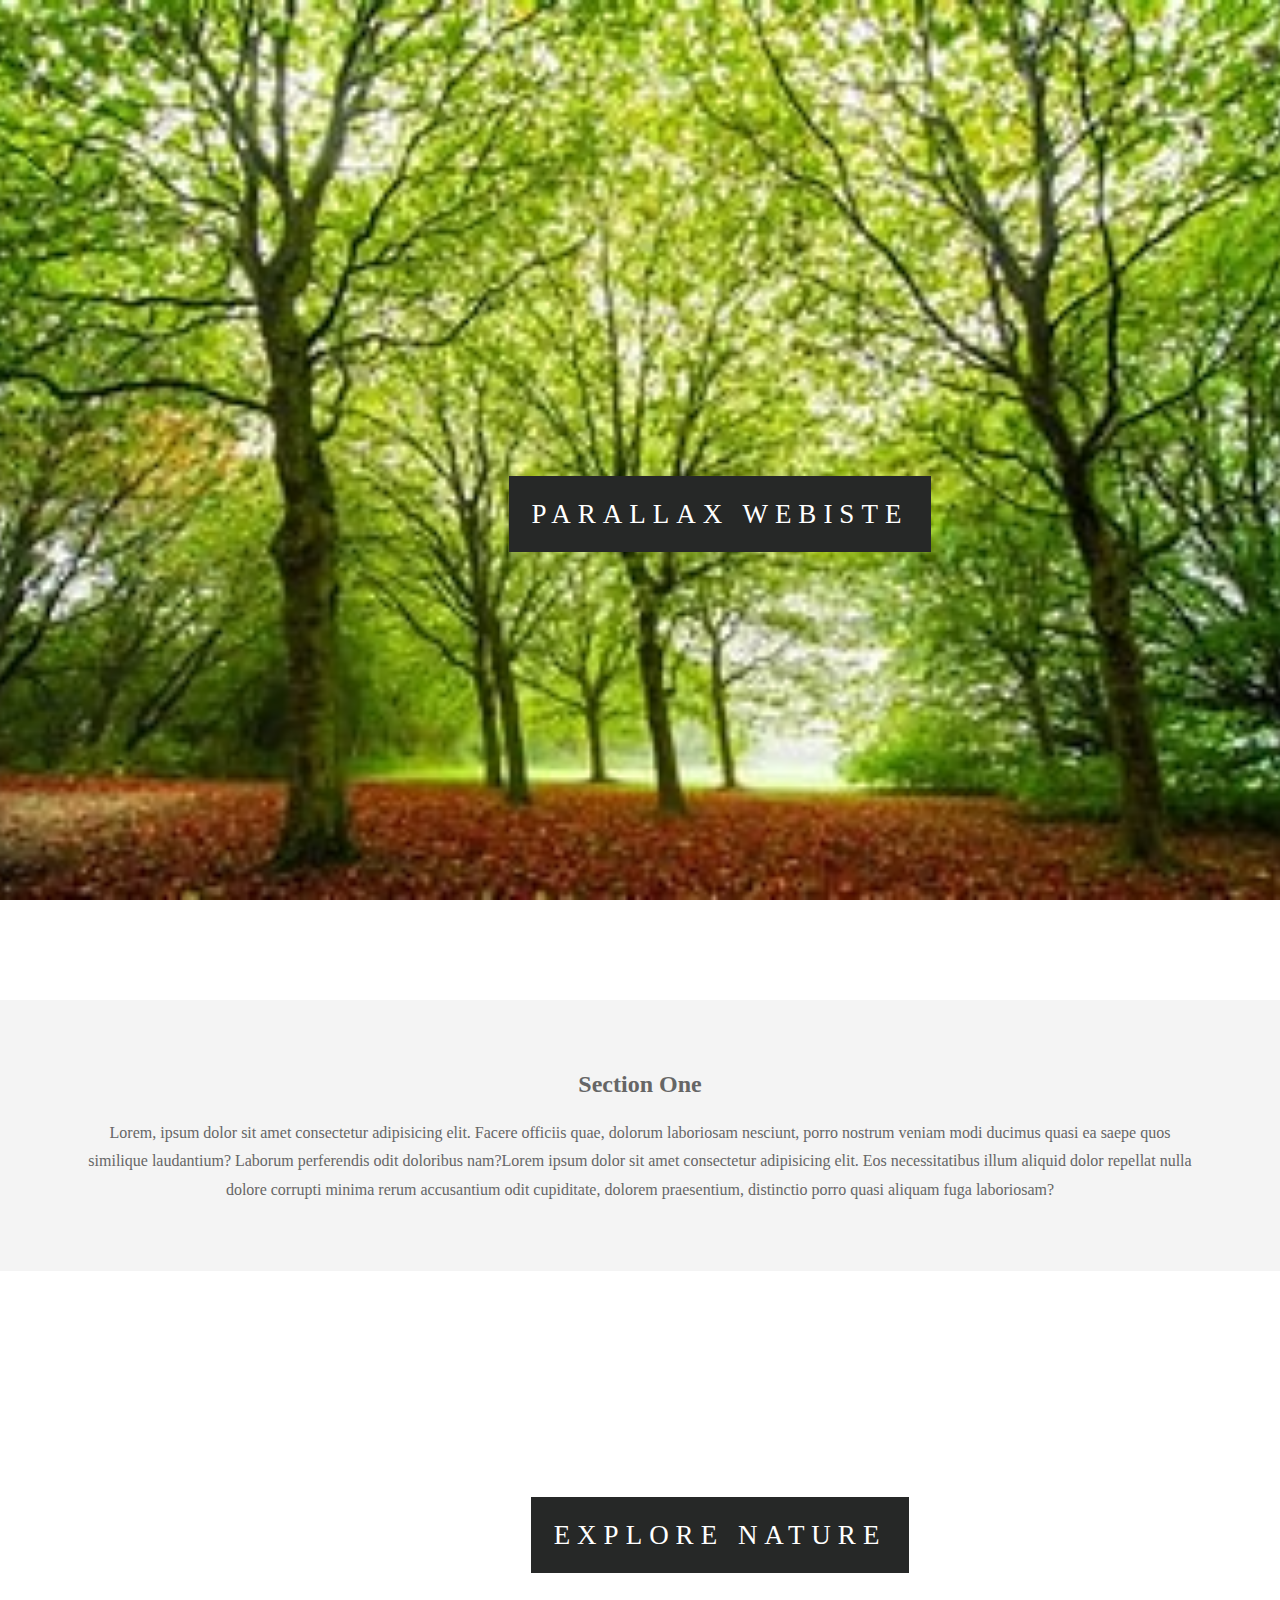
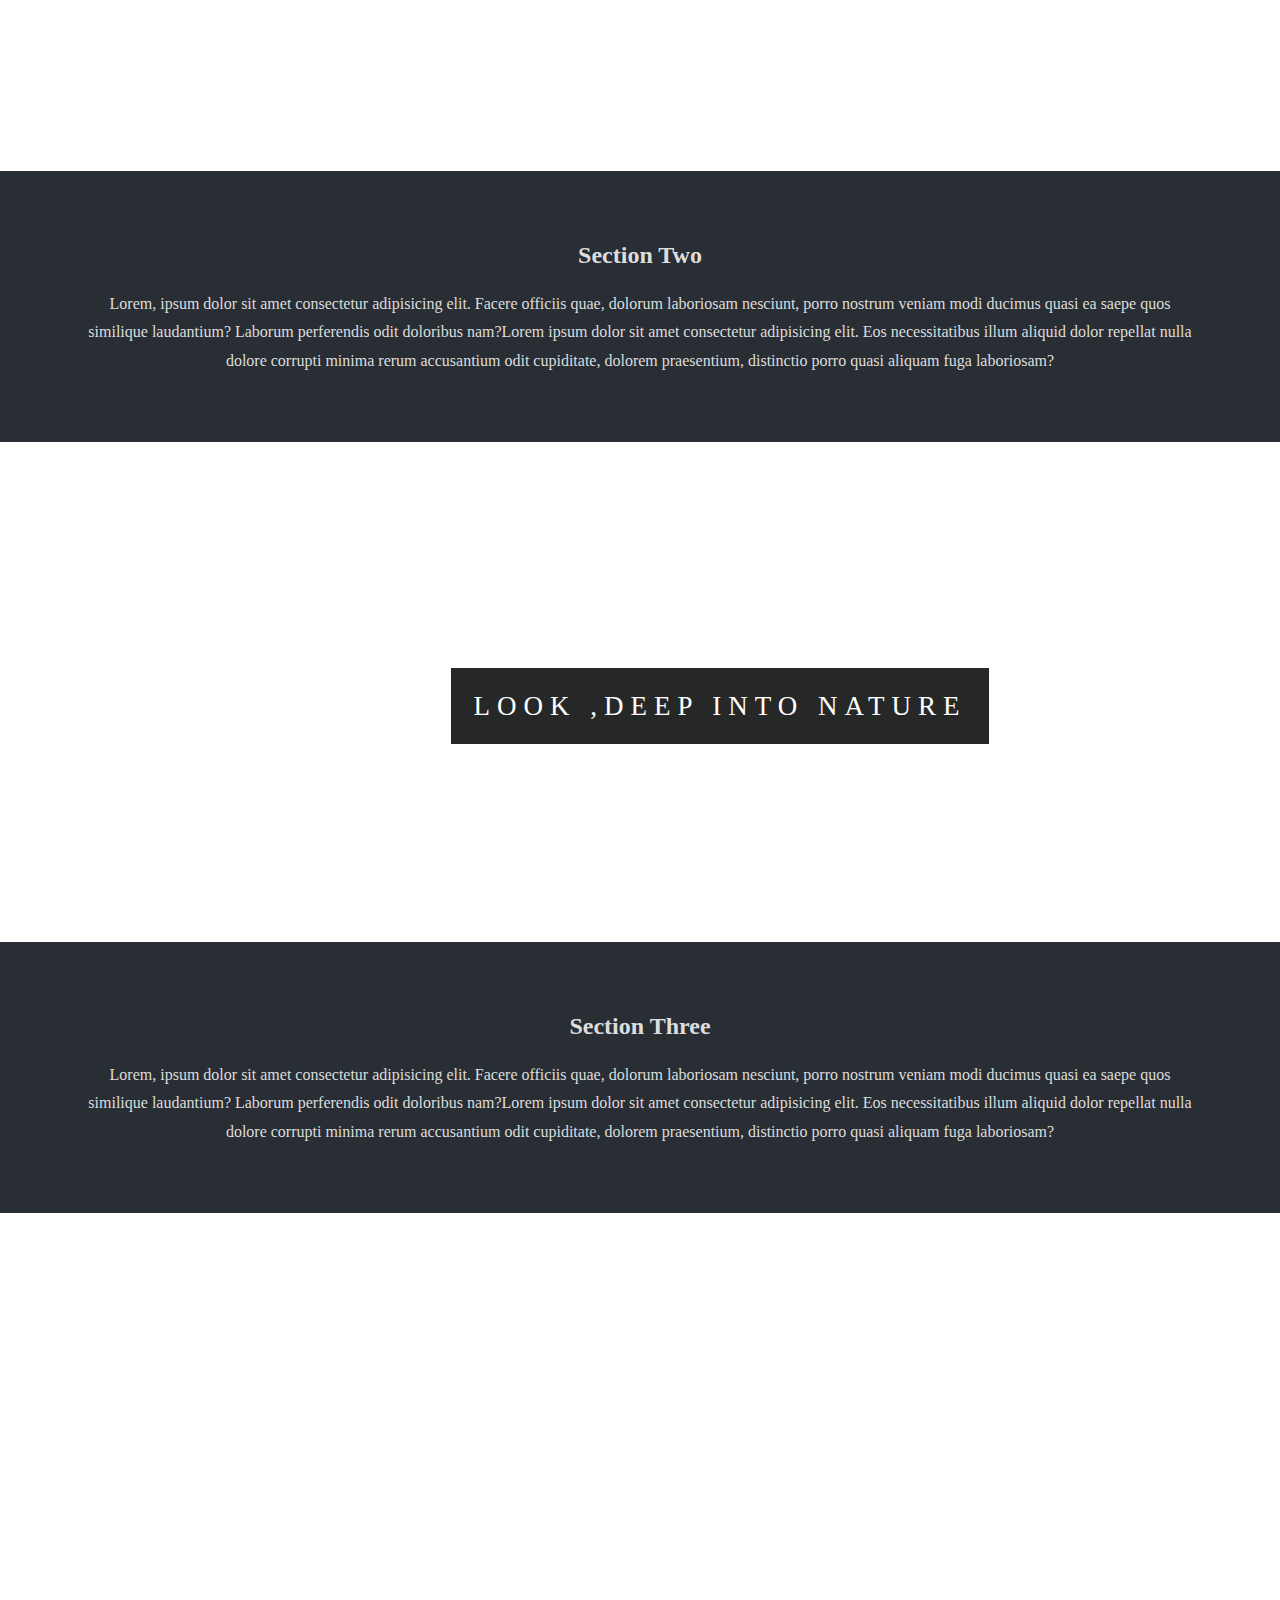
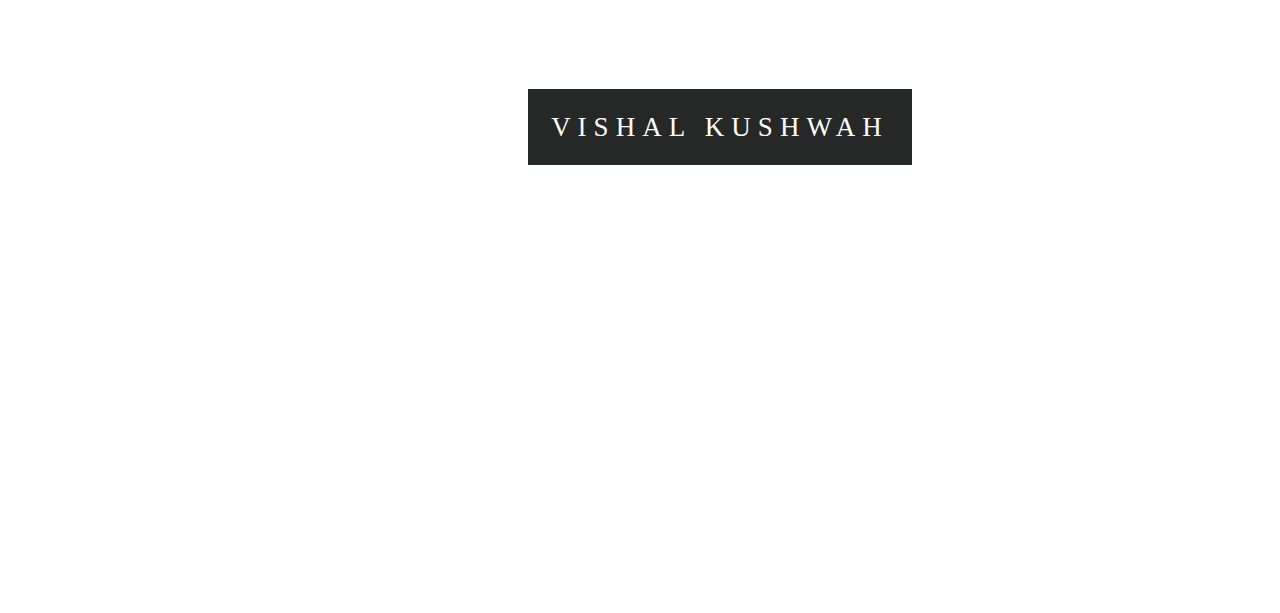
<file: pro3/pro.html>
<!DOCTYPE html>
 <html lang="en">
 <head>
    <meta charset="UTF-8">
    <meta http-equiv="X-UA-Compatible" content="IE=edge">
    <meta name="viewport" content="width=device-width, initial-scale=1.0">
    <title>parales webiste</title>
    <link rel="stylesheet" href="style.css">
 </head>
 <body>
    <section class="pimg1">
        <div class="ptext"><span class="textBg">Parallax webiste</span></div>
    </section>
    <section class="section_2">
        <h2>Section One</h2>
        <p>Lorem, ipsum dolor sit amet consectetur adipisicing elit. Facere officiis quae, dolorum laboriosam nesciunt, porro nostrum veniam modi ducimus quasi ea saepe quos similique laudantium? Laborum perferendis odit doloribus nam?Lorem ipsum dolor sit amet consectetur adipisicing elit. Eos necessitatibus illum aliquid dolor repellat nulla dolore corrupti minima rerum accusantium odit cupiditate, dolorem praesentium, distinctio porro quasi aliquam fuga laboriosam?</p>
    </section>
    <section class="pimg2">
        <div class="ptext">
            <span class="textBg">Explore Nature</span>
        </div>
    </section>
    <section class="section_2 section_dark">
        <h2>Section Two </h2>
        <p>Lorem, ipsum dolor sit amet consectetur adipisicing elit. Facere officiis quae, dolorum laboriosam nesciunt, porro nostrum veniam modi ducimus quasi ea saepe quos similique laudantium? Laborum perferendis odit doloribus nam?Lorem ipsum dolor sit amet consectetur adipisicing elit. Eos necessitatibus illum aliquid dolor repellat nulla dolore corrupti minima rerum accusantium odit cupiditate, dolorem praesentium, distinctio porro quasi aliquam fuga laboriosam?</p>
    </section>
    <section class="pimg3">
        <div class="ptext">
            <span class="textBg">Look ,Deep INTO NATURE </span>
        </div>
    </section>
    <section class="section_2 section_dark">
        <h2>Section Three </h2>
        <p>Lorem, ipsum dolor sit amet consectetur adipisicing elit. Facere officiis quae, dolorum laboriosam nesciunt, porro nostrum veniam modi ducimus quasi ea saepe quos similique laudantium? Laborum perferendis odit doloribus nam?Lorem ipsum dolor sit amet consectetur adipisicing elit. Eos necessitatibus illum aliquid dolor repellat nulla dolore corrupti minima rerum accusantium odit cupiditate, dolorem praesentium, distinctio porro quasi aliquam fuga laboriosam?</p>
    </section>
    
    <section class="pimg1">
        <div class="ptext"><span class="textBg">vishal kushwah</span></div>
    </section>
 </body>
 </html>
</file>
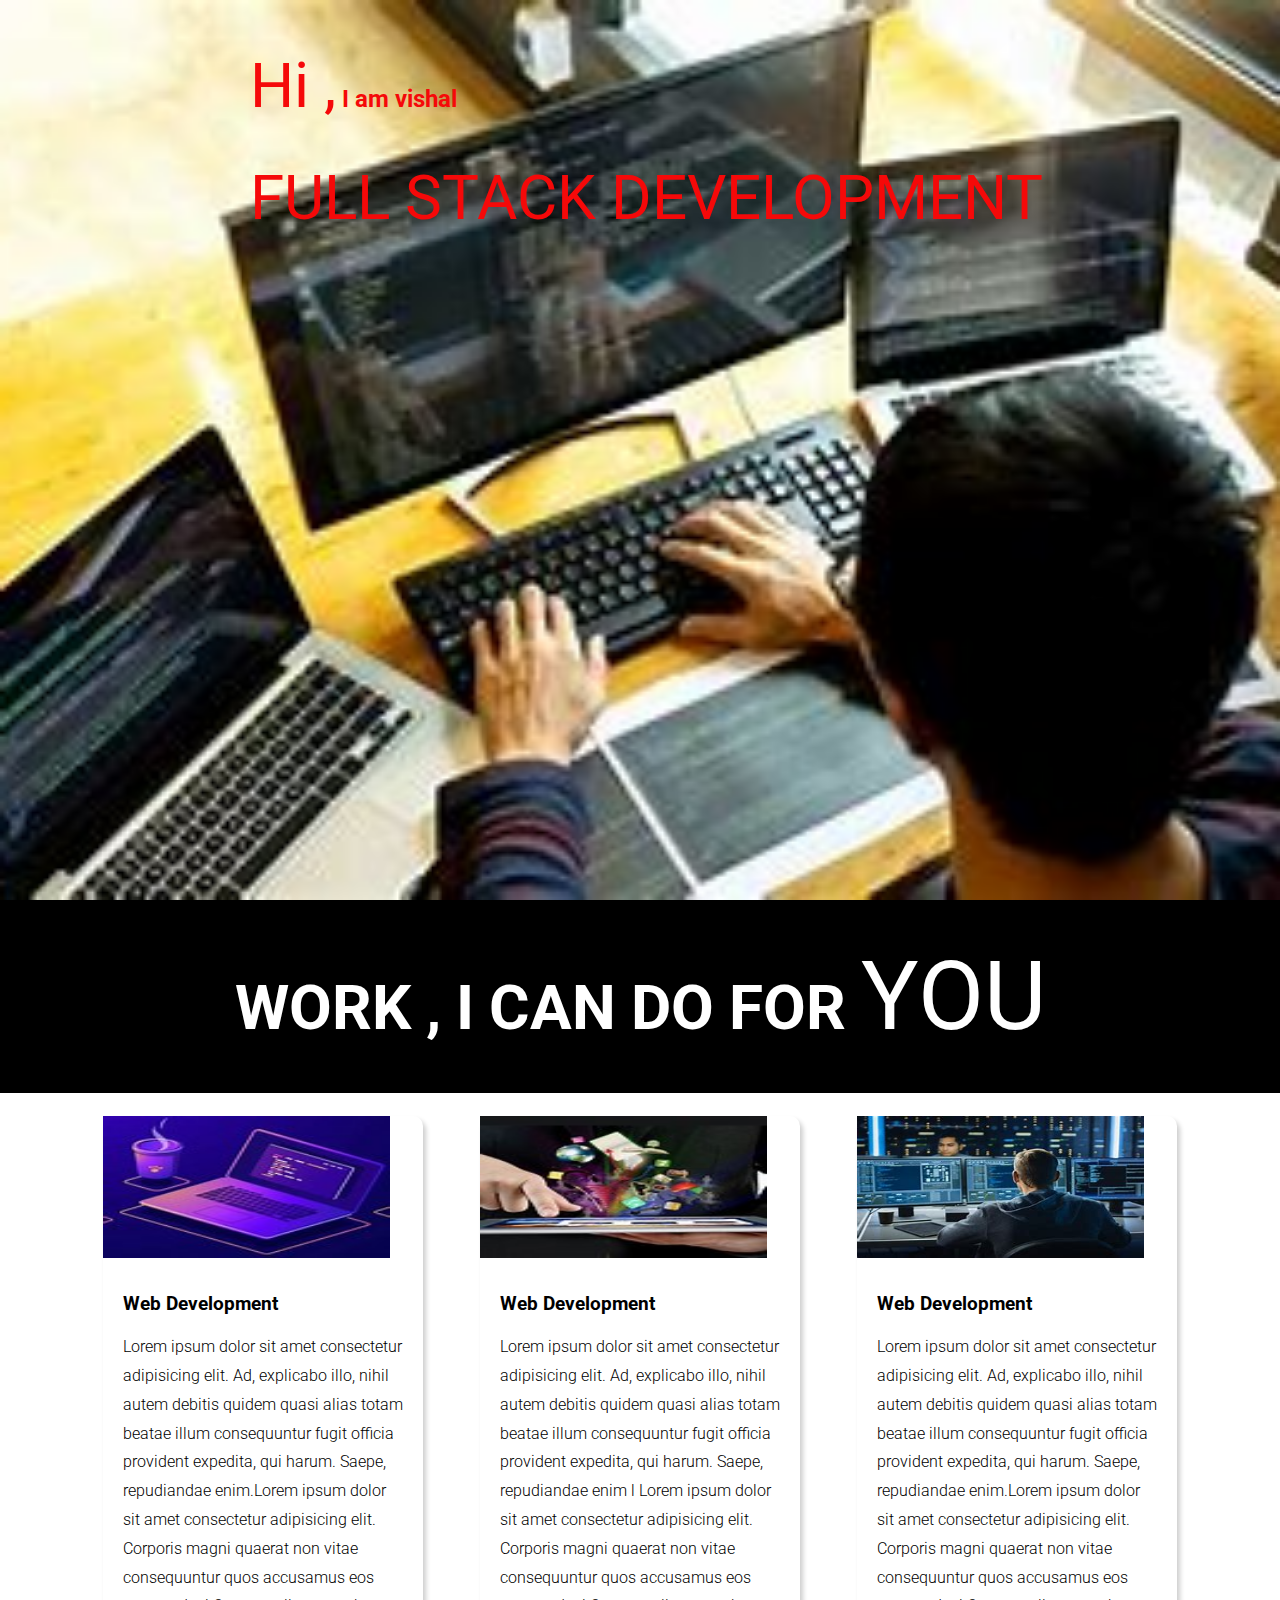
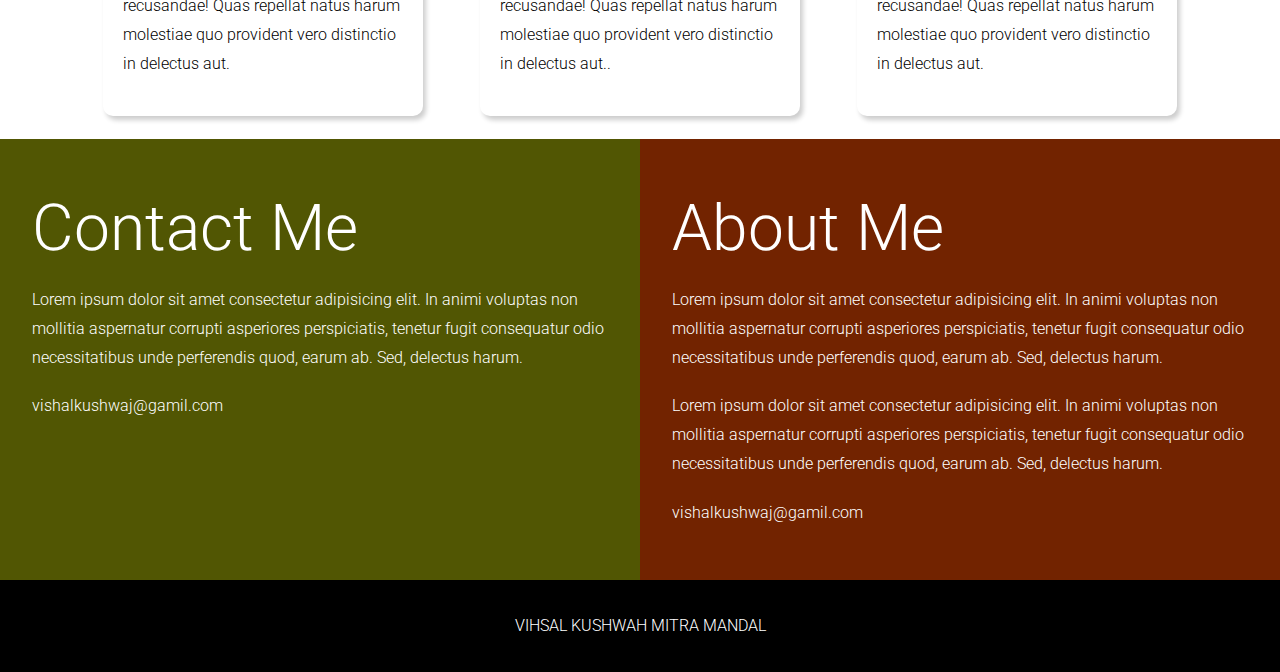
<file: pro4/index3.html>
<!DOCTYPE html>
<html lang="en">
<head>
    <meta charset="UTF-8">
    <meta http-equiv="X-UA-Compatible" content="IE=edge">
    <meta name="viewport" content="width=device-width, initial-scale=1.0">
    <title>Document</title>
    <link rel="stylesheet" href="style3.css">
</head>
<body>
    <section class="sec1">

        <div class="First_container">
            <div class="text1">
            <h2><span class="lg_text">Hi ,</span> I  am vishal</h2>
            <h1 class="lg_text " id="role"> Full Stack Development </h1>
        </div>
        </div>
    </section>
    <section class="sec2">
        <div class="text2">
            <h2>work , i can do for <span class="lg_text1">you</span></h2>
        </div>
    </section>
    <section class="sec3">
        <div class="grid_item">
            
            <div class="card">
                <div class="img_container">
                    <img id="firstimg" src="images/app.jpg" alt="web development ">
                </div>
                <div class="card_content">
                    <h3> Web Development</h3>
                    <p>Lorem ipsum dolor sit amet consectetur adipisicing elit. Ad, explicabo illo, nihil autem debitis quidem quasi alias totam beatae illum consequuntur fugit officia provident expedita, qui harum. Saepe, repudiandae enim.Lorem ipsum dolor sit amet consectetur adipisicing elit. Corporis magni quaerat non vitae consequuntur quos accusamus eos recusandae! Quas repellat natus harum molestiae quo provident vero distinctio in delectus aut.</p>
                </div>
            </div>
        </div>
        <div class="grid_item">
            
            <div class="card">
                <div class="img_container">
                    <img id="secimg"src="images/ul.jpg" alt="App development ">
                </div>
                <div class="card_content">
                    <h3> Web Development</h3>
                    <p>Lorem ipsum dolor sit amet consectetur adipisicing elit. Ad, explicabo illo, nihil autem debitis quidem quasi alias totam beatae illum consequuntur fugit officia provident expedita, qui harum. Saepe, repudiandae enim l Lorem ipsum dolor sit amet consectetur adipisicing elit. Corporis magni quaerat non vitae consequuntur quos accusamus eos recusandae! Quas repellat natus harum molestiae quo provident vero distinctio in delectus aut..</p>
                </div>
            </div>
        </div>
        <div class="grid_item">
            
            
            <div class="card">
                <div class="img_container" >
                    <img src="images/OIP.jpg" alt="web development "id="thirdimg">
                </div>
                <div class="card_content">
                    <h3> Web Development</h3>
                    <p>Lorem ipsum dolor sit amet consectetur adipisicing elit. Ad, explicabo illo, nihil autem debitis quidem quasi alias totam beatae illum consequuntur fugit officia provident expedita, qui harum. Saepe, repudiandae enim.Lorem ipsum dolor sit amet consectetur adipisicing elit. Corporis magni quaerat non vitae consequuntur quos accusamus eos recusandae! Quas repellat natus harum molestiae quo provident vero distinctio in delectus aut.</p>
                </div>
            </div>
        </div>
        </section>
        <section class="sec4">
            <div class="last contact">
                <h1>Contact Me</h1>
                <p>Lorem ipsum dolor sit amet consectetur adipisicing elit. In animi voluptas non mollitia aspernatur corrupti asperiores perspiciatis, tenetur fugit consequatur odio necessitatibus unde perferendis quod, earum ab. Sed, delectus harum.</p>
                <p>vishalkushwaj@gamil.com</p>
            </div>
            
            <div class="last about">
                <h1>About  Me</h1>
                <p>Lorem ipsum dolor sit amet consectetur adipisicing elit. In animi voluptas non mollitia aspernatur corrupti asperiores perspiciatis, tenetur fugit consequatur odio necessitatibus unde perferendis quod, earum ab. Sed, delectus harum.</p>
            
                <p>Lorem ipsum dolor sit amet consectetur adipisicing elit. In animi voluptas non mollitia aspernatur corrupti asperiores perspiciatis, tenetur fugit consequatur odio necessitatibus unde perferendis quod, earum ab. Sed, delectus harum.</p>
                <p>vishalkushwaj@gamil.com</p>
            </div>
        </section>
        <footer>vihsal kushwah mitra mandal </footer>
</body>
</html>
</file>
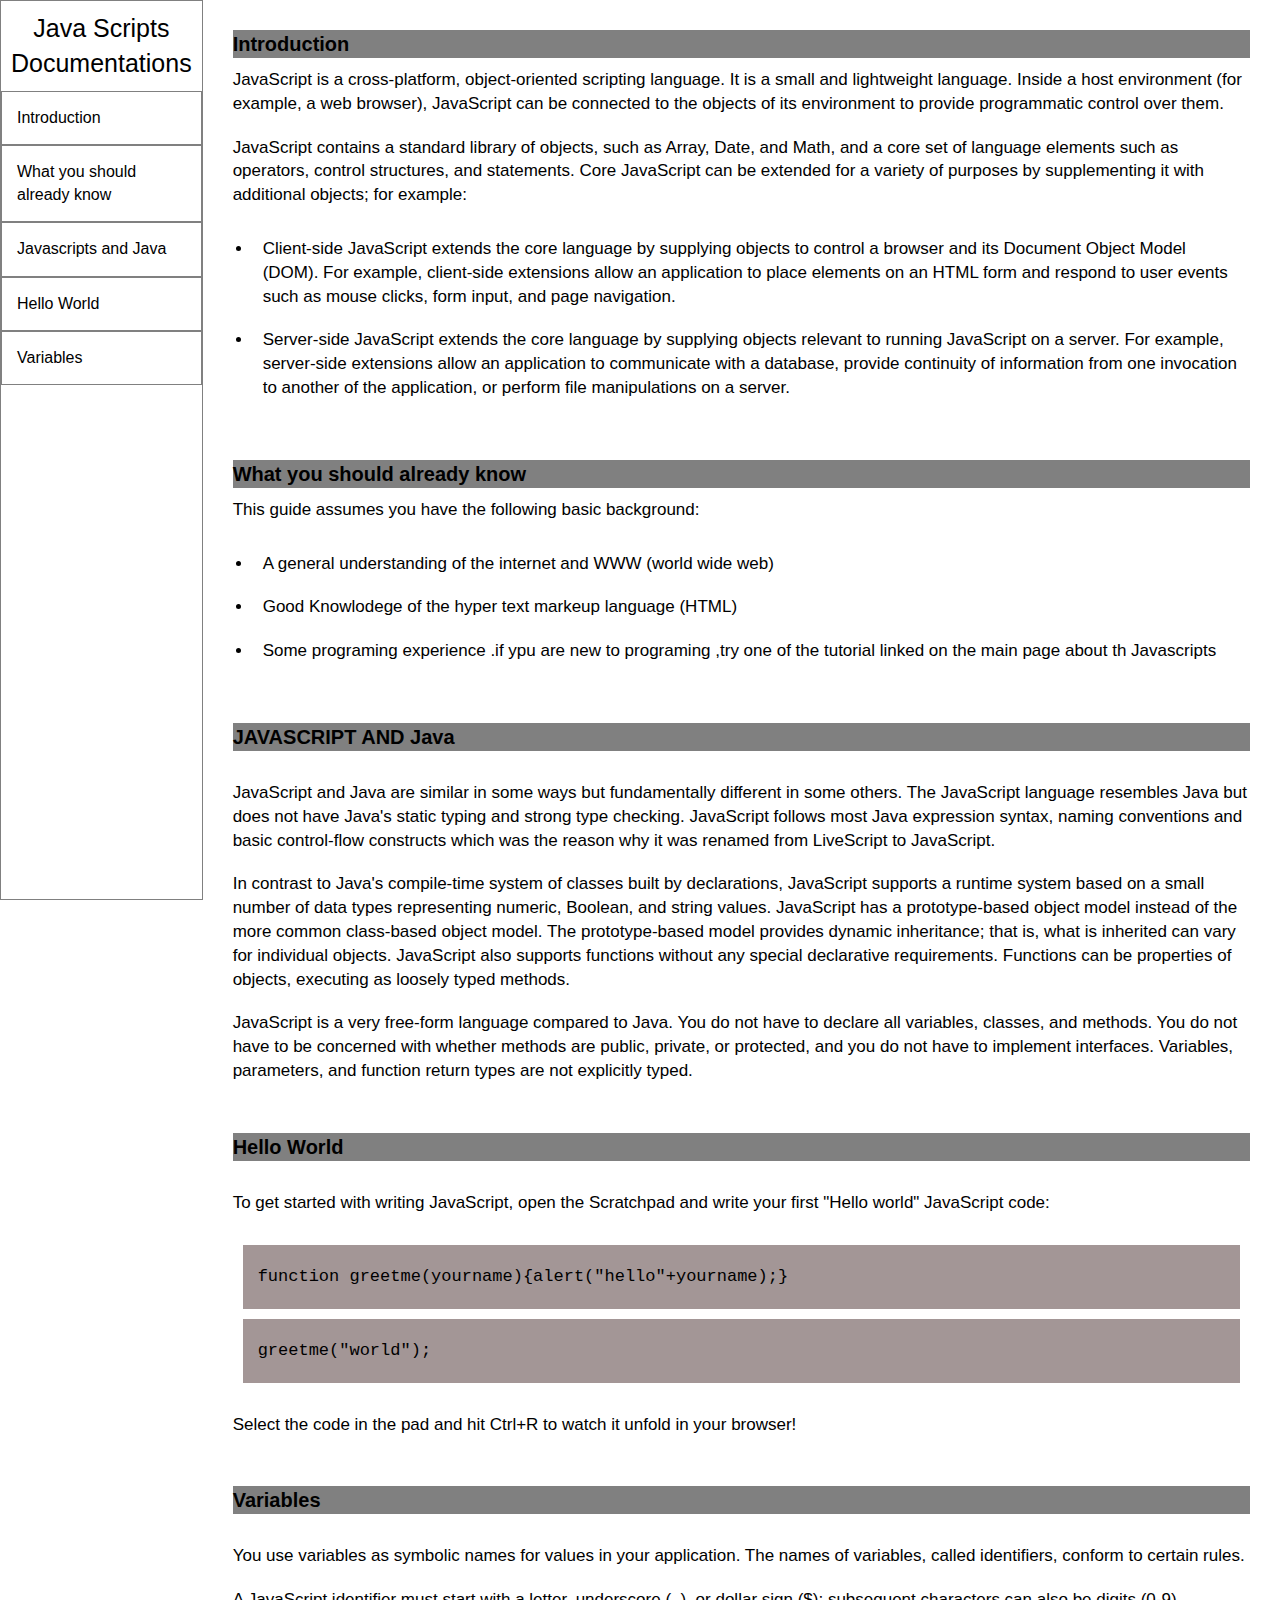
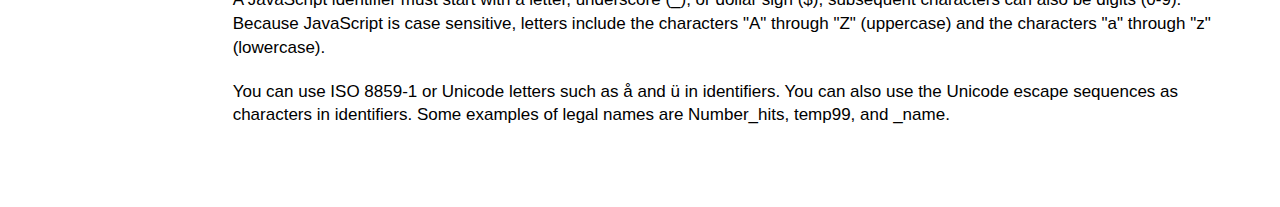
<file: pro8/index8.html>
<!DOCTYPE html>
<html lang="en">
<head>
    <meta charset="UTF-8">
    <meta http-equiv="X-UA-Compatible" content="IE=edge">
    <meta name="viewport" content="width=device-width, initial-scale=1.0">
    <title>document</title>
    <link rel="stylesheet" href="style8.css">
</head>
<body>
    <header>
        <nav>
            <h1> Java Scripts Documentations</h1>
            <ul>
            <a href="#introduction"><li>Introduction</li></a>
            <a href="#know"><li>What you should already know</li></a>
            <a href="
            #java"><li>Javascripts and Java</li></a>
            <a href="#hello"><li>Hello World</li></a>
            <a href="#variables"><li>Variables</li></a>
        </ul>
        </nav>
    </header>
    <main>
        <section id="introduction"> 
            <h2> Introduction</h2>
            <article>
                <p>JavaScript is a cross-platform, object-oriented scripting language. It is a small and lightweight language. Inside a host environment (for example, a web browser), JavaScript can be connected to the objects of its environment to provide programmatic control over them.</p>
<p> JavaScript contains a standard library of objects, such as Array, Date, and Math, and a core set of language elements such as operators, control structures, and statements. Core JavaScript can be extended for a variety of purposes by supplementing it with additional objects; for example:</p>
                <ul> 
                    <li>Client-side JavaScript extends the core language by supplying objects to control a browser and its Document Object Model (DOM). For example, client-side extensions allow an application to place elements on an HTML form and respond to user events such as mouse clicks, form input, and page navigation.</li>
<li> Server-side JavaScript extends the core language by supplying objects relevant to running JavaScript on a server. For example, server-side extensions allow an application to communicate with a database, provide continuity of information from one invocation to another of the application, or perform file manipulations on a server.</li>
                </ul>
            </article> 
        </section>

        <section id="know"> 
            <h2> What you should already know</h2>
            <article>
                <p>This guide assumes you have the following basic background:</p>
                <ul> 
                    <li>A general understanding of the internet and WWW (world wide web)</li>
<li> Good Knowlodege of the hyper text markeup language (HTML)</li>
<li>Some programing experience .if ypu are new to programing ,try one of the tutorial linked on the main page about th Javascripts</li>
                </ul>
            </article> 
        </section>
        <section id="java">
            <article>
                <h2> JAVASCRIPT  AND Java</h2>
                <p>JavaScript and Java are similar in some ways but fundamentally different in some others. The JavaScript language resembles Java but does not have Java's static typing and strong type checking. JavaScript follows most Java expression syntax, naming conventions and basic control-flow constructs which was the reason why it was renamed from LiveScript to JavaScript.</p>
                <p>In contrast to Java's compile-time system of classes built by declarations, JavaScript supports a runtime system based on a small number of data types representing numeric, Boolean, and string values. JavaScript has a prototype-based object model instead of the more common class-based object model. The prototype-based model provides dynamic inheritance; that is, what is inherited can vary for individual objects. JavaScript also supports functions without any special declarative requirements. Functions can be properties of objects, executing as loosely typed methods.</p>
                <p>
                    JavaScript is a very free-form language compared to Java. You do not have to declare all variables, classes, and methods. You do not have to be concerned with whether methods are public, private, or protected, and you do not have to implement interfaces. Variables, parameters, and function return types are not explicitly typed.
                </p>
            </article>
        </section>
<section id="hello">
    <article>
        <h2>Hello World</h2>
        <p>To get started with writing JavaScript, open the Scratchpad and write your first "Hello world" JavaScript code:</p>
        <code>
      <p>  function greetme(yourname){alert("hello"+yourname);}</p>

<p>greetme("world");</p>
    </code>
    <p>Select the code in the pad and hit Ctrl+R to watch it unfold in your browser!</p>
    </article>

</section>
<section id="variables">
    <article>
        <h2> Variables</h2>
        <p> You use variables as symbolic names for values in your application. The names of variables, called identifiers, conform to certain rules.</p>
        <p>A JavaScript identifier must start with a letter, underscore (_), or dollar sign ($); subsequent characters can also be digits (0-9). Because JavaScript is case sensitive, letters include the characters "A" through "Z" (uppercase) and the characters "a" through "z" (lowercase).</p>
        <p>
            You can use ISO 8859-1 or Unicode letters such as å and ü in identifiers. You can also use the Unicode escape sequences as characters in identifiers. Some examples of legal names are Number_hits, temp99, and _name. </p>
    </article>
</section>
    </main>
</body>
</html>
</file>
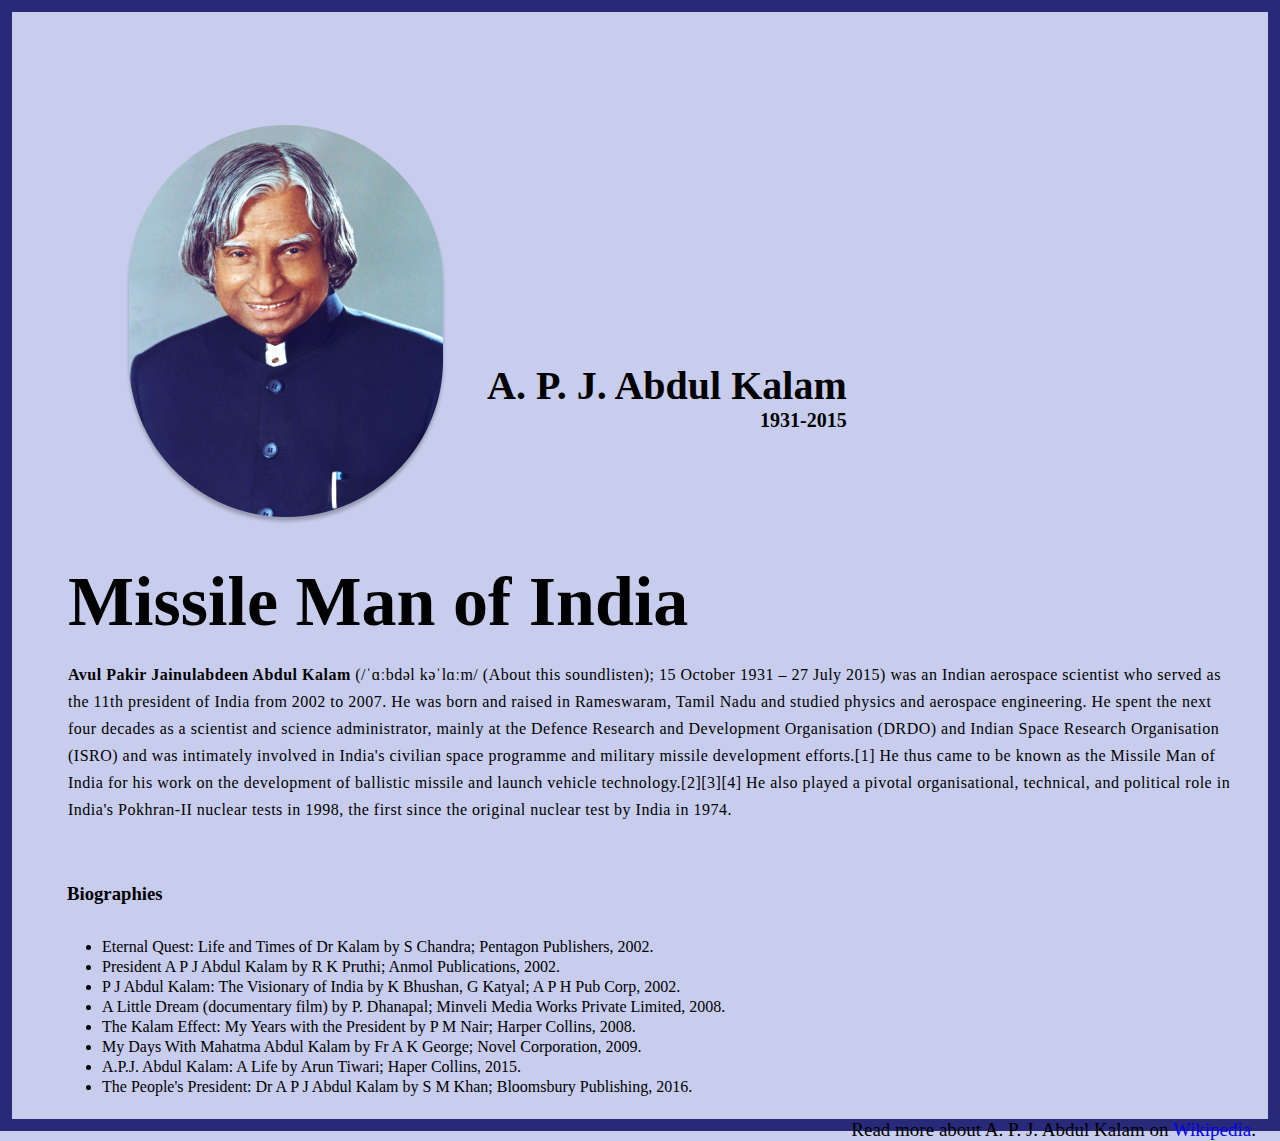
<file: PRO_1/tibute.html>
<!DOCTYPE html>
<html lang="en">

<head>
    <meta charset="UTF-8">
    <meta http-equiv="X-UA-Compatible" content="IE=edge">
    <meta name="viewport" content="width=device-width, initial-scale=1.0">
    <title>Tibute page</title>
    <style>
        * {
            margin: 0;
            padding: 0;
            box-sizing: border-box;
        }

        body {
            background-color: #c8cded;
            border: 12px solid rgb(41, 41, 121);
        }

        .containeter {
            display: flex;
        }

        .image img {
            margin-top: 113px;
            margin-left: 113px;
        }

        .text {
            margin-top: 350px;
            margin-left: 40px;
        }

        .text h1 {
            font-size: 40px;
        }

        .text p {
            float: right;
            font-size: 20px;
            font-weight: bold;
        }

        .head h1 {
            font-size: 70px;
            margin-top: 33px;
            margin-left: 56px;
            /* border: 2px solid yellow; */
        }

        .head_content p {
            line-height: 27px;
            letter-spacing: .5px;
        }

        .head_content {
            /* width: 842px; */
            height: 176px;
            margin: 12px;
            margin-left: 34px;
            padding: 22px;
            /* border: 2px solid red; */
            line-height: 20px;
            display: flex;
            align-items: center;
            /* font-weight: 700; */
            /* font-family: "inner"; */
            /* font-size: 12px; */
            letter-spacing: 0.05px;
        }

        .bio {
            /* display: flex; */
            /* text-align: center; */
            margin-top: 32px;
            margin-left: 33px;
            padding: 22px;
            /* border: 2px solid maroon; */
            line-height: 20px;
            /* display: flex; */
            /* align-items: center; */
        }

        .bio ul {
            margin-top: 33px;
            margin-left: 35px;
        }

        .end {
            float: right;
            margin-right: 12px;
            font-size: 19px;
        }

        .end a {

            text-decoration: none;
        }
    </style>
</head>

<body>
    <div class="main">

        <div class="containeter">
            <div class="image">
                <img src="images/A._P._J 1.png" alt="apj">
            </div>
            <div class="text">
                <h1> A. P. J. Abdul Kalam </h1>
                <p>1931-2015</p>
            </div>
        </div>
        <div class="discription">
            <div class="head">
                <h1>Missile Man of India</h1>
            </div>
            <div class="head_content">
                <p><b>Avul Pakir Jainulabdeen Abdul Kalam </b>(/ˈɑːbdəl kəˈlɑːm/ (About this soundlisten); 15 October
                    1931 – 27 July 2015) was an Indian aerospace scientist who served as the 11th president of India
                    from 2002 to 2007. He was born and raised in Rameswaram, Tamil Nadu and studied physics and
                    aerospace engineering. He spent the next four decades as a scientist and science administrator,
                    mainly at the Defence Research and Development Organisation (DRDO) and Indian Space Research
                    Organisation (ISRO) and was intimately involved in India's civilian space programme and military
                    missile development efforts.[1] He thus came to be known as the Missile Man of India for his work on
                    the development of ballistic missile and launch vehicle technology.[2][3][4] He also played a
                    pivotal organisational, technical, and political role in India's Pokhran-II nuclear tests in 1998,
                    the first since the original nuclear test by India in 1974.</p>
            </div>
        </div>
        <div class="bio">
            <h3>Biographies</h3>
            <ul>
                <li>Eternal Quest: Life and Times of Dr Kalam by S Chandra; Pentagon Publishers, 2002.</li>



                <li>President A P J Abdul Kalam by R K Pruthi; Anmol Publications, 2002.</li>
                <li> P J Abdul Kalam: The Visionary of India by K Bhushan, G Katyal; A P H Pub Corp, 2002.</li>
                <li> A Little Dream (documentary film) by P. Dhanapal; Minveli Media Works Private Limited, 2008.</li>
                <li> The Kalam Effect: My Years with the President by P M Nair; Harper Collins, 2008.</li>
                <li> My Days With Mahatma Abdul Kalam by Fr A K George; Novel Corporation, 2009.
                </li>
                <li>A.P.J. Abdul Kalam: A Life by Arun Tiwari; Haper Collins, 2015.</li>
                <li> The People's President: Dr A P J Abdul Kalam by S M Khan; Bloomsbury Publishing, 2016.</li>
            </ul>
        </div>
        <div class="end">
            Read more about A. P. J. Abdul Kalam on <a href="#"> Wikipedia</a>.
        </div>
    </div>
</body>

</html>
</file>
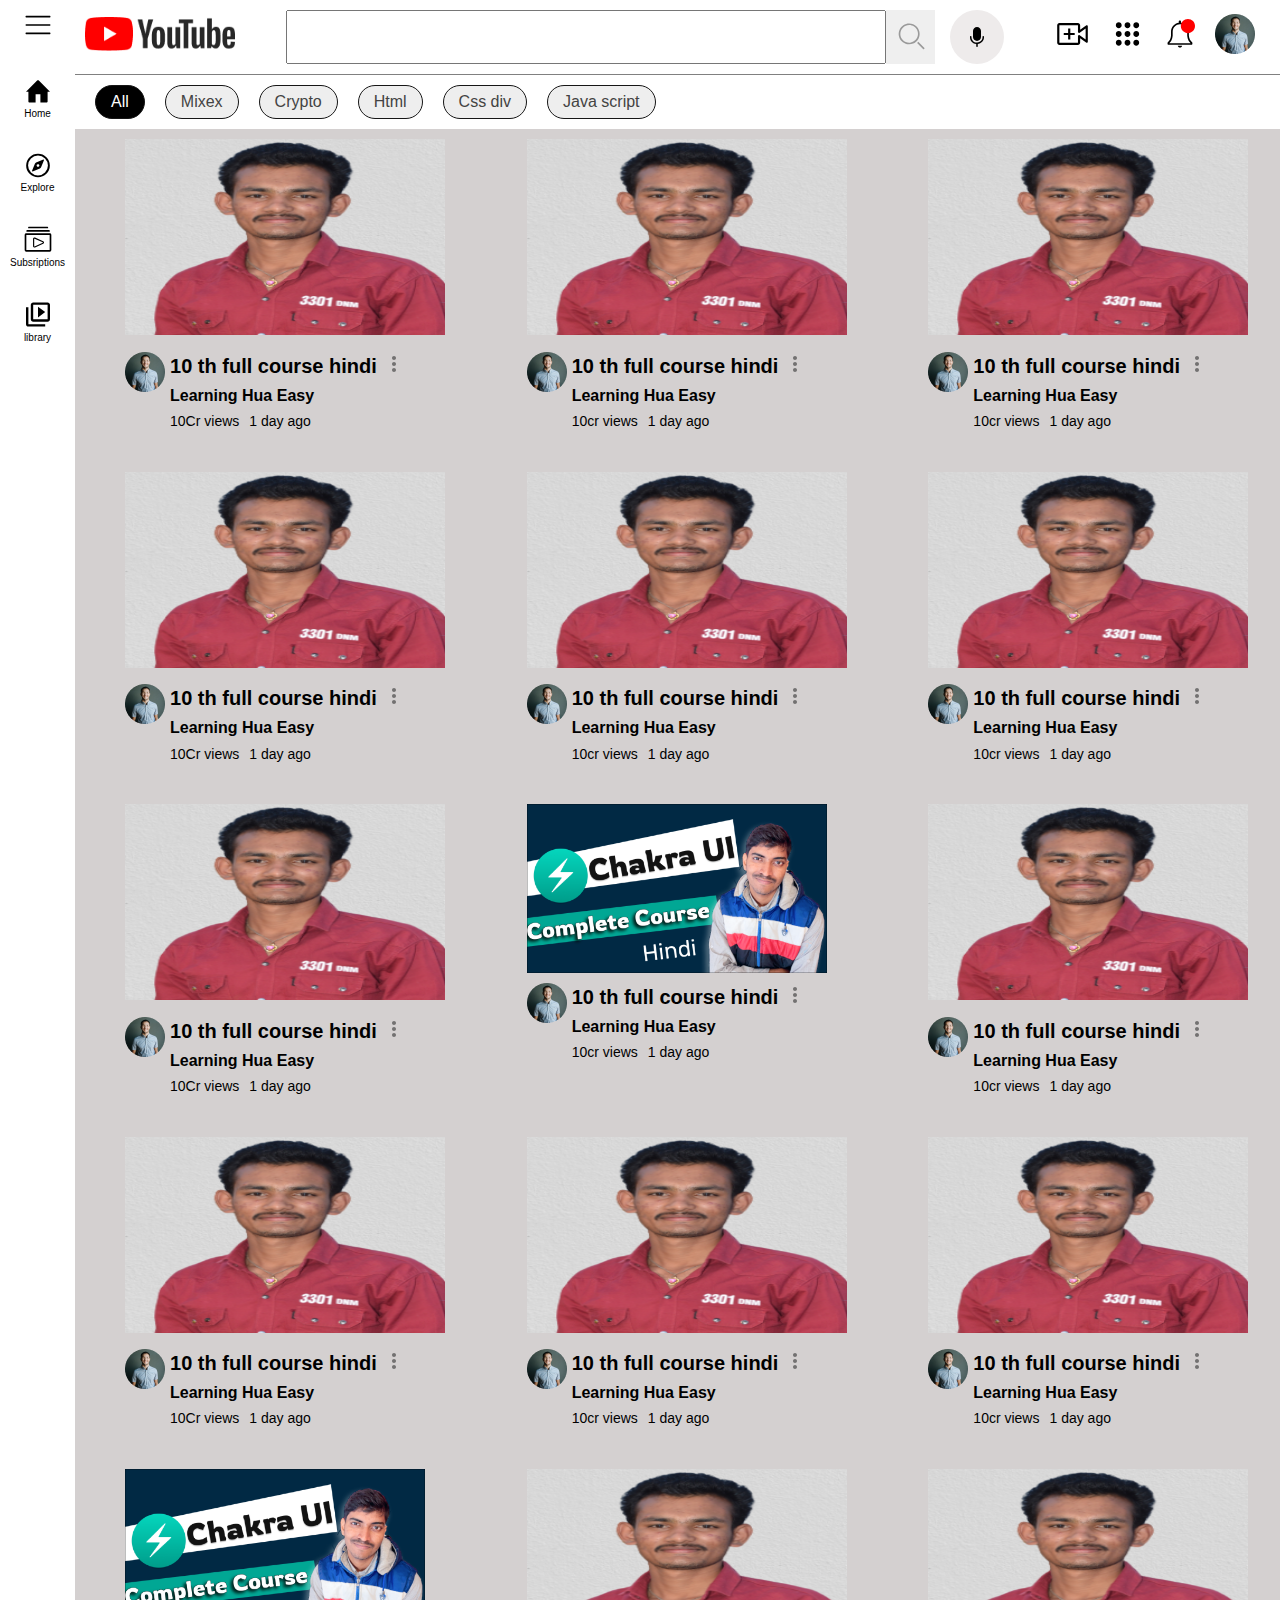
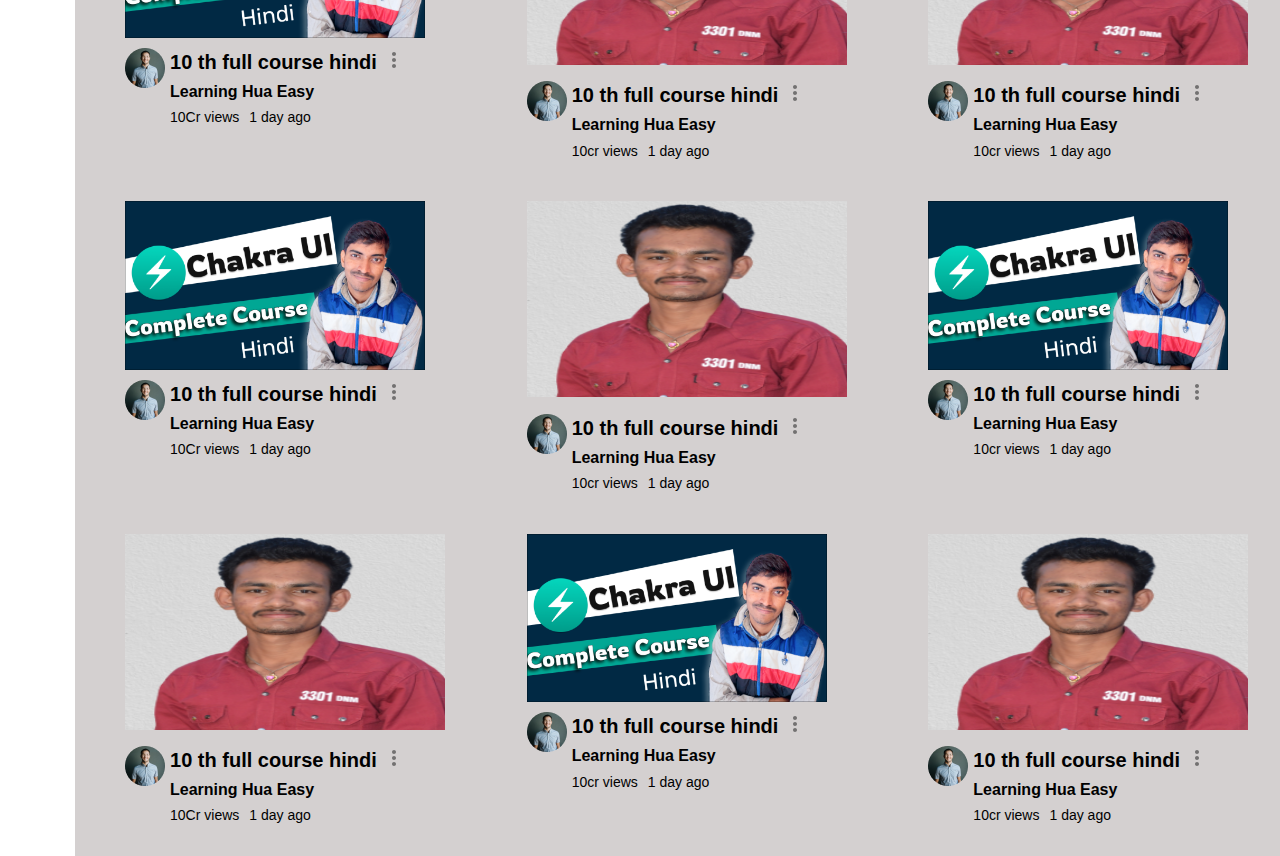
<file: pro_7/index7.html>
<!DOCTYPE html>
<html lang="en">
<head>
    <meta charset="UTF-8">
    <meta http-equiv="X-UA-Compatible" content="IE=edge">
    <meta name="viewport" content="width=device-width, initial-scale=1.0">
    <title>youtube clone</title>
    <link rel="stylesheet" href="style.css">
</head>
<body>
    <div class="container">
        
    <aside>
        <div class="bars">
            <img src="./icon/clarity_bars-line.svg" alt="">
        </div>
        <div class="side-icons">
            <i><img src="./icon/ci_home-alt-fill.svg" alt=""></i><p>Home</p>
        </div>
        <div class="side-icons">
            <i><img src="./icon/ion_compass-outline.svg" alt=""></i><p>Explore</p>
        </div>
        <div class="side-icons">
            <i><img src="./icon/clarity_video-gallery-line.svg" alt=""></i><p>Subsriptions</p>
        </div>
        <div class="side-icons">
            <i><img src="./icon/ic_outline-video-library.svg" alt=""></i><p>library</p>
        </div>
    </aside>
    <div class="main_containetr">

    
    <header>
        <nav>
            <div class="logo">
                <img src="./icon/logos_youtube.png" alt="youtube">
            </div>
            <div class="center-nav">
                <div class="search">
                    <input type="text">
                    <button><img src="./icon/clarity_search-line.svg" alt="search"></button>
                </div>
                <div class="mic">
                    <img src="./icon/fluent_mic-on-24-filled.svg" alt="">
                </div>
                </div>
                <div class="side_nav">
                    <i><img src="./icon/carbon_video-add.svg" alt="video"></i>
                    <i><img src="./icon/mdi_dots-grid.svg" alt="grid"></i>
                    <i><img src="./icon/clarity_notification-outline-badged.svg" alt="bell"></i>
                    <i><img src="./icon/unsplash_OhKElOkQ3RE.png" alt="bell"></i>
                </div>
            
        </nav>
        <div class="tags">
            <div class="tag dark">All</div>
            <div class="tag light">Mixex</div>
            <div class="tag light">Crypto</div>
            <div class="tag light">Html</div>
            <div class="tag light">Css div</div>
            <div class="tag light">Java script</div>
        </div>
    
    </header>
    <main>
        <div class="card-container">
            <div class="card">
                <div class="vishal">

                    <img src="./images/vishaljpg.png" alt="">
                </div>
        
            <div class="avatar-content">
                <div class="avtar">
                    <img src="./icon/unsplash_OhKElOkQ3RE.png" alt="">
                </div>
                <div class="content">
                    <h3>10 th full course hindi</h3>
                    <p class="channel-name">Learning Hua Easy</p>
                    <div class="content-status">
                        <p>10Cr views</p>
                        <p>1 day ago</p>
                    </div>
                </div>
                <div class="dots">
                    <img src="./icon/bx_bx-dots-vertical-rounded.svg" alt="">
                </div>
            </div>
            </div>
            <div class="card">
                <div class="vishal">

                    <img src="./images/vishaljpg.png" alt="">
                </div>
                <!-- <img src="./icon/React Table Pagination (2) 1.png" alt=""> -->
        
            <div class="avatar-content">
                <div class="avtar ">
                    <img src="./icon/unsplash_OhKElOkQ3RE.png" alt="">
                </div>
                <div class="content">
                    <h3>10 th full course hindi</h3>
                    <p class="channel-name">Learning Hua Easy</p>
                    <div class="content-status">
                        <p>10cr views</p>
                        <p>1 day ago</p>
                    </div>
                </div>
                <div class="dots">
                    <img src="./icon/bx_bx-dots-vertical-rounded.svg" alt="">
                </div>
            </div>
            </div>
            <div class="card">
                <div class="vishal">

                    <img src="./images/vishaljpg.png" alt="">
                </div>
                <!-- <img src="./icon/React Table Pagination (2) 1.png" alt=""> -->
        
            <div class="avatar-content">
                <div class="avtar">
                    <img src="./icon/unsplash_OhKElOkQ3RE.png" alt="">
                </div>
                <div class="content">
                    <h3>10 th full course hindi</h3>
                    <p class="channel-name">Learning Hua Easy</p>
                    <div class="content-status">
                        <p>10cr views</p>
                        <p>1 day ago</p>
                    </div>
                </div>
                <div class="dots">
                    <img src="./icon/bx_bx-dots-vertical-rounded.svg" alt="">
                </div>
            </div>
            </div>
            <div class="card">
                <div class="vishal">

                    <img src="./images/vishaljpg.png" alt="">
                </div>
                <!-- <img src="./icon/React Table Pagination (2) 1.png" alt=""> -->
        
            <div class="avatar-content">
                <div class="avtar">
                    <img src="./icon/unsplash_OhKElOkQ3RE.png" alt="">
                </div>
                <div class="content">
                    <h3>10 th full course hindi</h3>
                    <p class="channel-name">Learning Hua Easy</p>
                    <div class="content-status">
                        <p>10Cr views</p>
                        <p>1 day ago</p>
                    </div>
                </div>
                <div class="dots">
                    <img src="./icon/bx_bx-dots-vertical-rounded.svg" alt="">
                </div>
            </div>
            </div>
            <div class="card">
                <div class="vishal">

                    <img src="./images/vishaljpg.png" alt="">
                </div>
                <!-- <img src="./icon/React Table Pagination (2) 1.png" alt=""> -->
        
            <div class="avatar-content">
                <div class="avtar">
                    <img src="./icon/unsplash_OhKElOkQ3RE.png" alt="">
                </div>
                <div class="content">
                    <h3>10 th full course hindi</h3>
                    <p class="channel-name">Learning Hua Easy</p>
                    <div class="content-status">
                        <p>10cr views</p>
                        <p>1 day ago</p>
                    </div>
                </div>
                <div class="dots">
                    <img src="./icon/bx_bx-dots-vertical-rounded.svg" alt="">
                </div>
            </div>
            </div>
            <div class="card">
                <div class="vishal">

                    <img src="./images/vishaljpg.png" alt="">
                </div>
                <!-- <img src="./icon/React Table Pagination (2) 1.png" alt=""> -->
        
            <div class="avatar-content">
                <div class="avtar">
                    <img src="./icon/unsplash_OhKElOkQ3RE.png" alt="">
                </div>
                <div class="content">
                    <h3>10 th full course hindi</h3>
                    <p class="channel-name">Learning Hua Easy</p>
                    <div class="content-status">
                        <p>10cr views</p>
                        <p>1 day ago</p>
                    </div>
                </div>
                <div class="dots">
                    <img src="./icon/bx_bx-dots-vertical-rounded.svg" alt="">
                </div>
            </div>
            </div>
            <div class="card">
                <div class="vishal">

                    <img src="./images/vishaljpg.png" alt="">
                </div>
                <!-- <img src="./icon/React Table Pagination (2) 1.png" alt=""> -->
        
            <div class="avatar-content">
                <div class="avtar">
                    <img src="./icon/unsplash_OhKElOkQ3RE.png" alt="">
                </div>
                <div class="content">
                    <h3>10 th full course hindi</h3>
                    <p class="channel-name">Learning Hua Easy</p>
                    <div class="content-status">
                        <p>10Cr views</p>
                        <p>1 day ago</p>
                    </div>
                </div>
                <div class="dots">
                    <img src="./icon/bx_bx-dots-vertical-rounded.svg" alt="">
                </div>
            </div>
            </div>
            <div class="card">
                <img src="./icon/React Table Pagination (2) 1.png" alt="">
        
            <div class="avatar-content">
                <div class="avtar">
                    <img src="./icon/unsplash_OhKElOkQ3RE.png" alt="">
                </div>
                <div class="content">
                    <h3>10 th full course hindi</h3>
                    <p class="channel-name">Learning Hua Easy</p>
                    <div class="content-status">
                        <p>10cr views</p>
                        <p>1 day ago</p>
                    </div>
                </div>
                <div class="dots">
                    <img src="./icon/bx_bx-dots-vertical-rounded.svg" alt="">
                </div>
            </div>
            </div>
            <div class="card">
                <div class="vishal">

                    <img src="./images/vishaljpg.png" alt="">
                </div>
                <!-- <img src="./icon/React Table Pagination (2) 1.png" alt=""> -->
        
            <div class="avatar-content">
                <div class="avtar">
                    <img src="./icon/unsplash_OhKElOkQ3RE.png" alt="">
                </div>
                <div class="content">
                    <h3>10 th full course hindi</h3>
                    <p class="channel-name">Learning Hua Easy</p>
                    <div class="content-status">
                        <p>10cr views</p>
                        <p>1 day ago</p>
                    </div>
                </div>
                <div class="dots">
                    <img src="./icon/bx_bx-dots-vertical-rounded.svg" alt="">
                </div>
            </div>
            </div>
            <div class="card">
                <div class="vishal">

                    <img src="./images/vishaljpg.png" alt="">
                </div>
                <!-- <img src="./icon/React Table Pagination (2) 1.png" alt=""> -->
        
            <div class="avatar-content">
                <div class="avtar">
                    <img src="./icon/unsplash_OhKElOkQ3RE.png" alt="">
                </div>
                <div class="content">
                    <h3>10 th full course hindi</h3>
                    <p class="channel-name">Learning Hua Easy</p>
                    <div class="content-status">
                        <p>10Cr views</p>
                        <p>1 day ago</p>
                    </div>
                </div>
                <div class="dots">
                    <img src="./icon/bx_bx-dots-vertical-rounded.svg" alt="">
                </div>
            </div>
            </div>
            <div class="card">
                <div class="vishal">

                    <img src="./images/vishaljpg.png" alt="">
                </div>
                <!-- <img src="./icon/React Table Pagination (2) 1.png" alt=""> -->
        
            <div class="avatar-content">
                <div class="avtar">
                    <img src="./icon/unsplash_OhKElOkQ3RE.png" alt="">
                </div>
                <div class="content">
                    <h3>10 th full course hindi</h3>
                    <p class="channel-name">Learning Hua Easy</p>
                    <div class="content-status">
                        <p>10cr views</p>
                        <p>1 day ago</p>
                    </div>
                </div>
                <div class="dots">
                    <img src="./icon/bx_bx-dots-vertical-rounded.svg" alt="">
                </div>
            </div>
            </div>
            <div class="card">
                <div class="vishal">

                    <img src="./images/vishaljpg.png" alt="">
                </div>
                <!-- <img src="./icon/React Table Pagination (2) 1.png" alt=""> -->
        
            <div class="avatar-content">
                <div class="avtar">
                    <img src="./icon/unsplash_OhKElOkQ3RE.png" alt="">
                </div>
                <div class="content">
                    <h3>10 th full course hindi</h3>
                    <p class="channel-name">Learning Hua Easy</p>
                    <div class="content-status">
                        <p>10cr views</p>
                        <p>1 day ago</p>
                    </div>
                </div>
                <div class="dots">
                    <img src="./icon/bx_bx-dots-vertical-rounded.svg" alt="">
                </div>
            </div>
            </div>
            <div class="card">
                <img src="./icon/React Table Pagination (2) 1.png" alt="">
        
            <div class="avatar-content">
                <div class="avtar">
                    <img src="./icon/unsplash_OhKElOkQ3RE.png" alt="">
                </div>
                <div class="content">
                    <h3>10 th full course hindi</h3>
                    <p class="channel-name">Learning Hua Easy</p>
                    <div class="content-status">
                        <p>10Cr views</p>
                        <p>1 day ago</p>
                    </div>
                </div>
                <div class="dots">
                    <img src="./icon/bx_bx-dots-vertical-rounded.svg" alt="">
                </div>
            </div>
            </div>
            <div class="card">
                <div class="vishal">

                    <img src="./images/vishaljpg.png" alt="">
                </div>
                <!-- <img src="./icon/React Table Pagination (2) 1.png" alt=""> -->
        
            <div class="avatar-content">
                <div class="avtar">
                    <img src="./icon/unsplash_OhKElOkQ3RE.png" alt="">
                </div>
                <div class="content">
                    <h3>10 th full course hindi</h3>
                    <p class="channel-name">Learning Hua Easy</p>
                    <div class="content-status">
                        <p>10cr views</p>
                        <p>1 day ago</p>
                    </div>
                </div>
                <div class="dots">
                    <img src="./icon/bx_bx-dots-vertical-rounded.svg" alt="">
                </div>
            </div>
            </div>
            <div class="card">
                <div class="vishal">

                    <img src="./images/vishaljpg.png" alt="">
                </div>
                <!-- <img src="./icon/Rea
                    ct Table Pagination (2) 1.png" alt=""> -->
        
            <div class="avatar-content">
                <div class="avtar">
                    <img src="./icon/unsplash_OhKElOkQ3RE.png" alt="">
                </div>
                <div class="content">
                    <h3>10 th full course hindi</h3>
                    <p class="channel-name">Learning Hua Easy</p>
                    <div class="content-status">
                        <p>10cr views</p>
                        <p>1 day ago</p>
                    </div>
                </div>
                <div class="dots">
                    <img src="./icon/bx_bx-dots-vertical-rounded.svg" alt="">
                </div>
            </div>
            </div>
            <div class="card">
                <img src="./icon/React Table Pagination (2) 1.png" alt="">
        
            <div class="avatar-content">
                <div class="avtar">
                    <img src="./icon/unsplash_OhKElOkQ3RE.png" alt="">
                </div>
                <div class="content">
                    <h3>10 th full course hindi</h3>
                    <p class="channel-name">Learning Hua Easy</p>
                    <div class="content-status">
                        <p>10Cr views</p>
                        <p>1 day ago</p>
                    </div>
                </div>
                <div class="dots">
                    <img src="./icon/bx_bx-dots-vertical-rounded.svg" alt="">
                </div>
            </div>
            </div>
            <div class="card">
                <div class="vishal">

                    <img src="./images/vishaljpg.png" alt="">
                </div>
                <!-- <img src="./icon/React Table Pagination (2) 1.png" alt=""> -->
        
            <div class="avatar-content">
                <div class="avtar">
                    <img src="./icon/unsplash_OhKElOkQ3RE.png" alt="">
                </div>
                <div class="content">
                    <h3>10 th full course hindi</h3>
                    <p class="channel-name">Learning Hua Easy</p>
                    <div class="content-status">
                        <p>10cr views</p>
                        <p>1 day ago</p>
                    </div>
                </div>
                <div class="dots">
                    <img src="./icon/bx_bx-dots-vertical-rounded.svg" alt="">
                </div>
            </div>
            </div>
            <div class="card">
                <img src="./icon/React Table Pagination (2) 1.png" alt="">
        
            <div class="avatar-content">
                <div class="avtar">
                    <img src="./icon/unsplash_OhKElOkQ3RE.png" alt="">
                </div>
                <div class="content">
                    <h3>10 th full course hindi</h3>
                    <p class="channel-name">Learning Hua Easy</p>
                    <div class="content-status">
                        <p>10cr views</p>
                        <p>1 day ago</p>
                    </div>
                </div>
                <div class="dots">
                    <img src="./icon/bx_bx-dots-vertical-rounded.svg" alt="">
                </div>
            </div>
            </div>
            <div class="card">
                <div class="vishal">

                    <img src="./images/vishaljpg.png" alt="">
                </div>
                <!-- <img src="./icon/React T
                    able Pagination (2) 1.png" alt=""> -->
        
            <div class="avatar-content">
                <div class="avtar">
                    <img src="./icon/unsplash_OhKElOkQ3RE.png" alt="">
                </div>
                <div class="content">
                    <h3>10 th full course hindi</h3>
                    <p class="channel-name">Learning Hua Easy</p>
                    <div class="content-status">
                        <p>10Cr views</p>
                        <p>1 day ago</p>
                    </div>
                </div>
                <div class="dots">
                    <img src="./icon/bx_bx-dots-vertical-rounded.svg" alt="">
                </div>
            </div>
            </div>
            <div class="card">
                <img src="./icon/React Table Pagination (2) 1.png" alt="">
        
            <div class="avatar-content">
                <div class="avtar">
                    <img src="./icon/unsplash_OhKElOkQ3RE.png" alt="">
                </div>
                <div class="content">
                    <h3>10 th full course hindi</h3>
                    <p class="channel-name">Learning Hua Easy</p>
                    <div class="content-status">
                        <p>10cr views</p>
                        <p>1 day ago</p>
                    </div>
                </div>
                <div class="dots">
                    <img src="./icon/bx_bx-dots-vertical-rounded.svg" alt="">
                </div>
            </div>
            </div>
            <div class="card">
                <div class="vishal">

                    <img src="./images/vishaljpg.png" alt="">
                </div>
                <!-- <img src="./icon/React Table Pagination (2) 1.png" alt=""> -->
        
            <div class="avatar-content">
                <div class="avtar">
                    <img src="./icon/unsplash_OhKElOkQ3RE.png" alt="">
                </div>
                <div class="content">
                    <h3>10 th full course hindi</h3>
                    <p class="channel-name">Learning Hua Easy</p>
                    <div class="content-status">
                        <p>10cr views</p>
                        <p>1 day ago</p>
                    </div>
                </div>
                <div class="dots">
                    <img src="./icon/bx_bx-dots-vertical-rounded.svg" alt="">
                </div>
            </div>
            </div>
            </div>
                </main>
    </div>
</div>

</body>
</html>
</file>
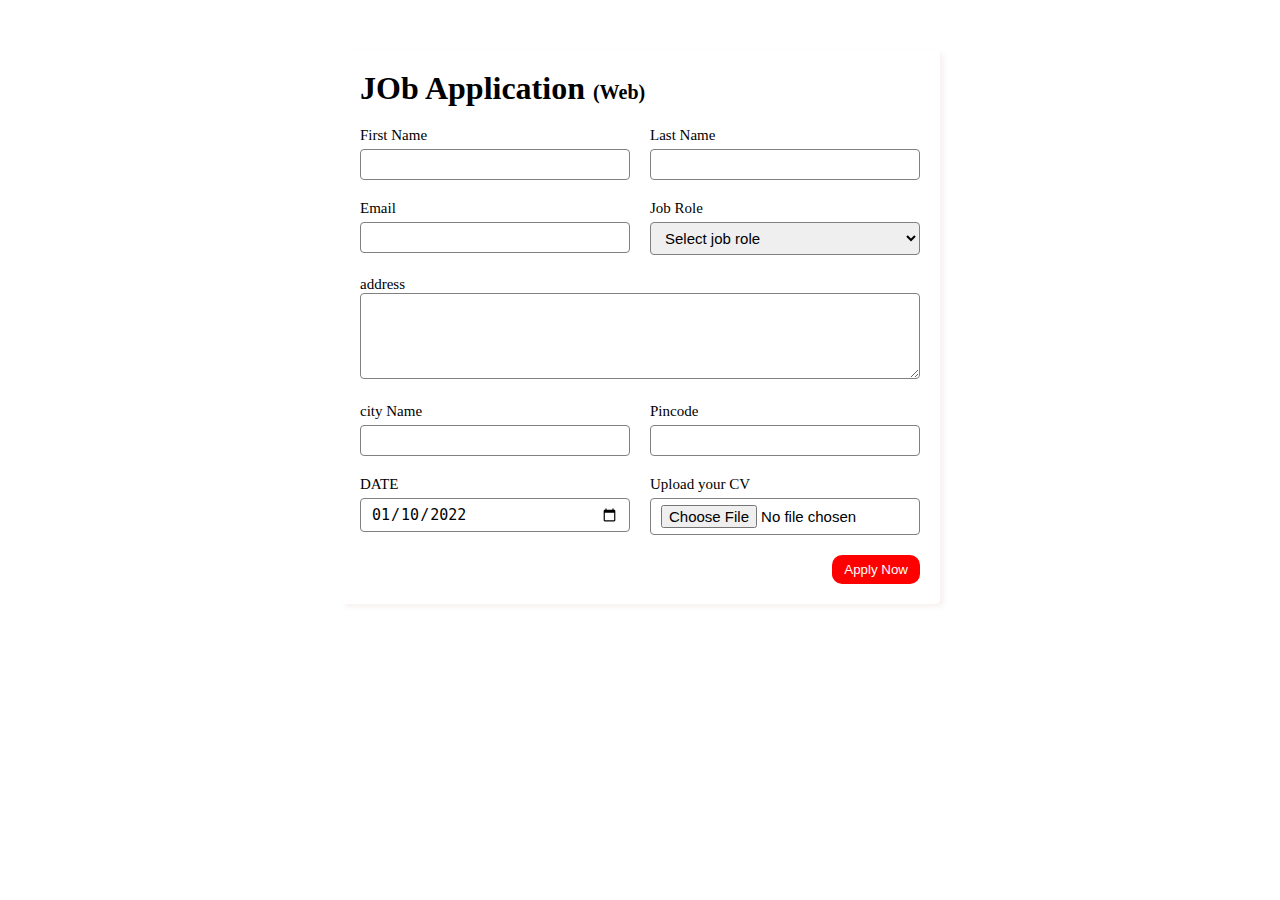
<file: proje2/PRO_2.HTML>
<!DOCTYPE html>
<html lang="en">
<head>
    <meta charset="UTF-8">
    <meta http-equiv="X-UA-Compatible" content="IE=edge">
    <meta name="viewport" content="width=device-width, initial-scale=1.0">
    <title>project 2</title>
    <link rel="stylesheet" href="style2.css">
</head>
<body>
    <div class="container">
<div class="apply_box">
<h1> JOb Application <span class="tittle_small">(Web)</span></h1>
<form action="">
    <div class="form_container">
        <div class="form_control">
            <label for="First_name">First Name</label>
            <input type="text" name="First_name" id="First_name" >
        </div>
        <div class="form_control">
            <label for="last_name">Last Name</label>
            <input type="text" name="last_name" id="last_name" >
        </div>
    
        <div class="form_control">
            <label for="Email">Email</label>
            <input type="email" name="Email" id="Email" >    </div>
        <div class="form_control">
            <label for="JOb_role">Job Role</label>
            <select name="JOb_role" id="JOb_role">
 <option value="">Select  job role</option>
<option value="forntend">forntend Developer</option>
<option value="Desineer ">Desineer Developer</option>
<option value="Backend Developer">Backend Developer Developer</option>
            </select>
        </div>   
        <div class="text_control">
            <label for="address">address</label>
        <textarea name="address" id="address" cols="50" rows="4"></textarea></div> 
        <div class="form_control">
            <label for="city">city Name</label>
            <input type="text" name="city" id="city" >
        </div>
        <div class="form_control">
            <label for="Pincode">Pincode</label>
            <input type="number" name="Pincode" id="Pincode" >
        </div>
        <div class="form_control">
            <label for="DATE">DATE</label>
            <input type="date" name="DATE" id="DATE" value="2022-01-10" >
        </div>
    
    
        <div class="form_control">
            <label for="file">Upload your CV </label>
            <input type="file" name="file" id="file" >
        </div>
    </div>
    <div class="button_container">
        <button type="submit">Apply Now</button>
    </div>
</form>
</div>
    </div>
</body>
</html>
</file>
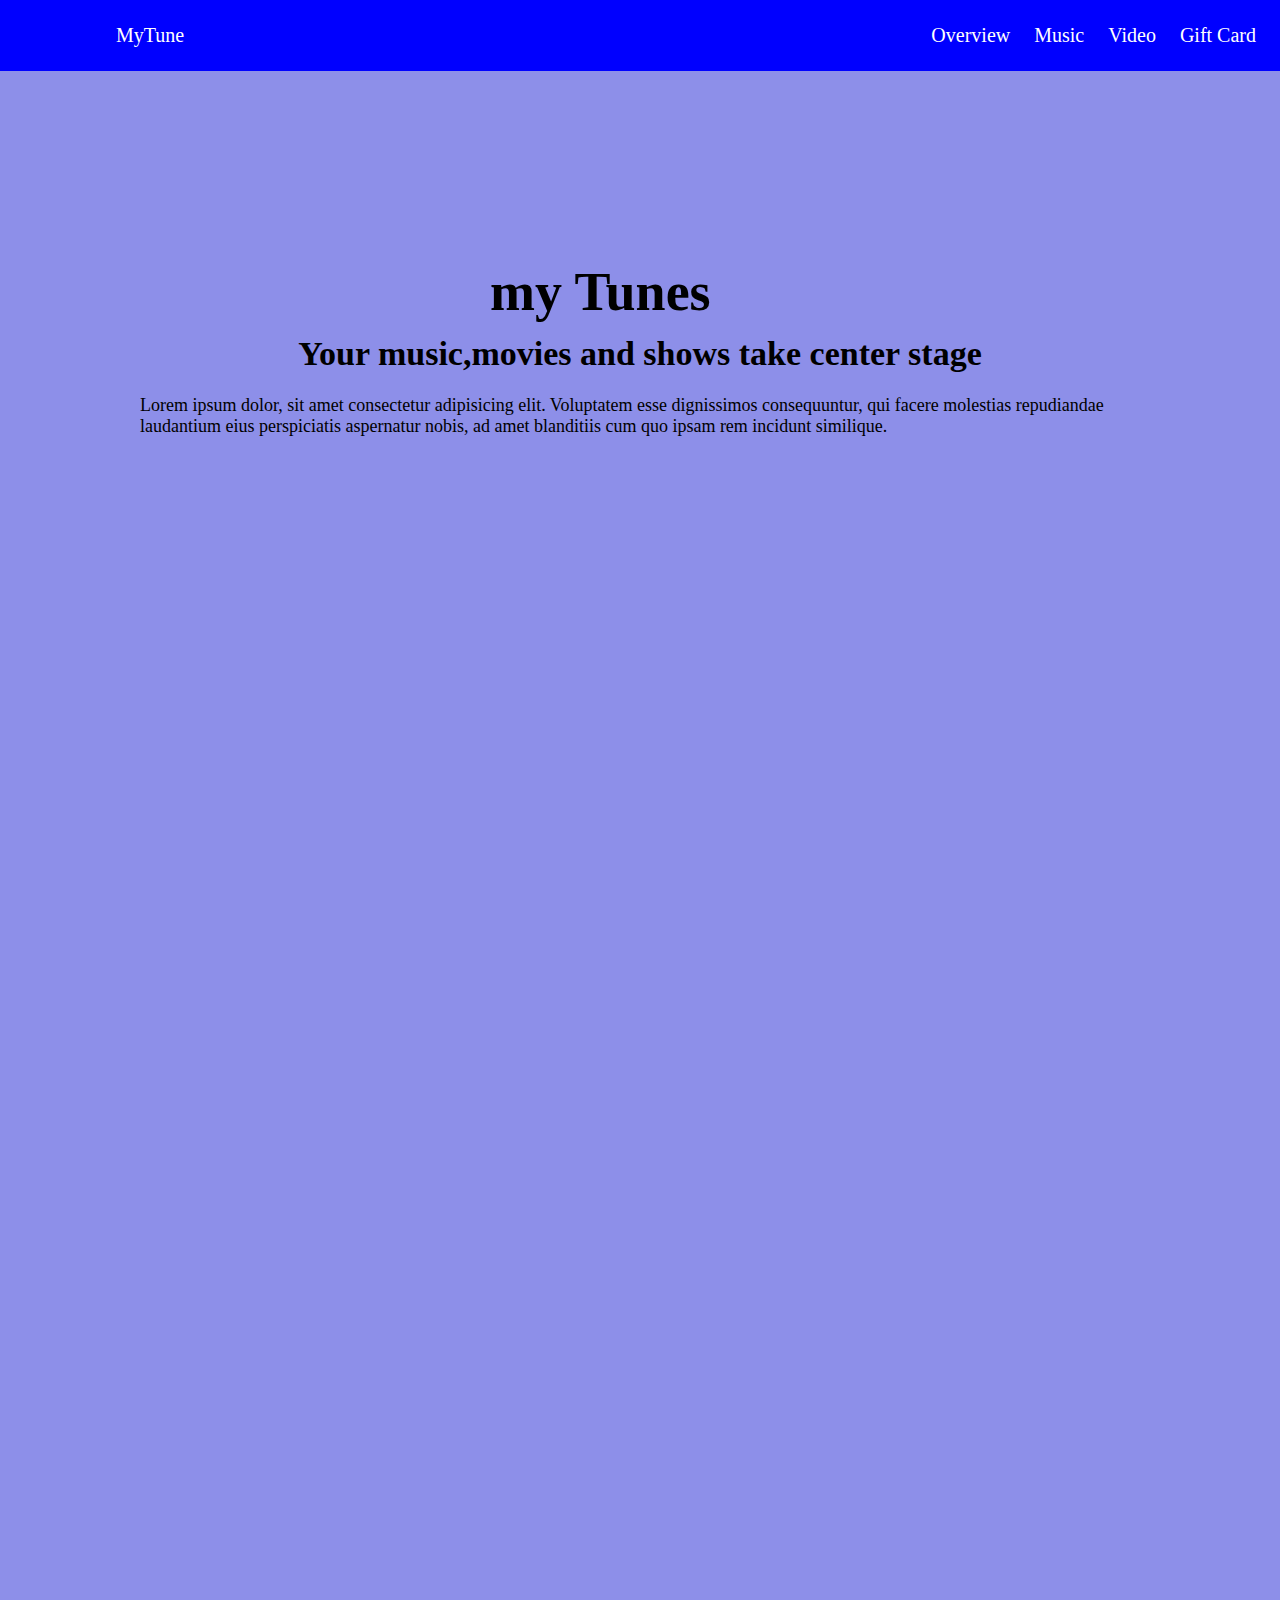
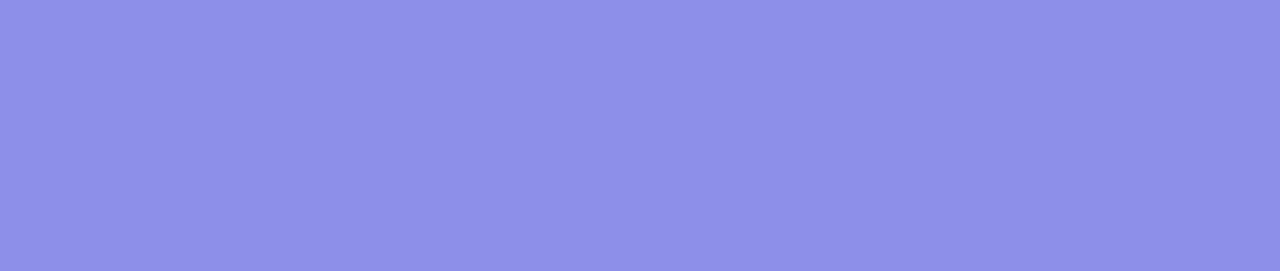
<file: project6/home.html>
<!DOCTYPE html>
<html lang="en">
<head>
    <meta charset="UTF-8">
    <meta http-equiv="X-UA-Compatible" content="IE=edge">
    <meta name="viewport" content="width=device-width, initial-scale=1.0">
    <title>home</title>
    <link rel="stylesheet" href="my.css">
</head>
<body>
    <nav>
        <div class="nav_container">
            <div class="logo">
                <span> MyTune</span>
            </div>
                <div class="navsection">
                <ul>
                    <li>Overview</li>
                    <li>Music</li>
                    <li>Video</li>
                    <li>Gift Card</li>
                </ul>
            </div>
        </div>
    </nav>
    <section class="sec2">
        <div class="secton2">
            <div class="content">

                <h1 class="hero_h1">my Tunes</h1>
                <h5 class="hero_h5">Your music,movies and shows take center stage</h5>
                <p class="hero_p">Lorem ipsum dolor, sit amet consectetur adipisicing elit. Voluptatem esse dignissimos consequuntur, qui facere molestias repudiandae laudantium eius perspiciatis aspernatur nobis, ad amet blanditiis cum quo ipsam rem incidunt similique.</p>
            </div>
            </div>
        </section>
        <section class="sec2"> 


        </section>
</body>
</html>
</file>
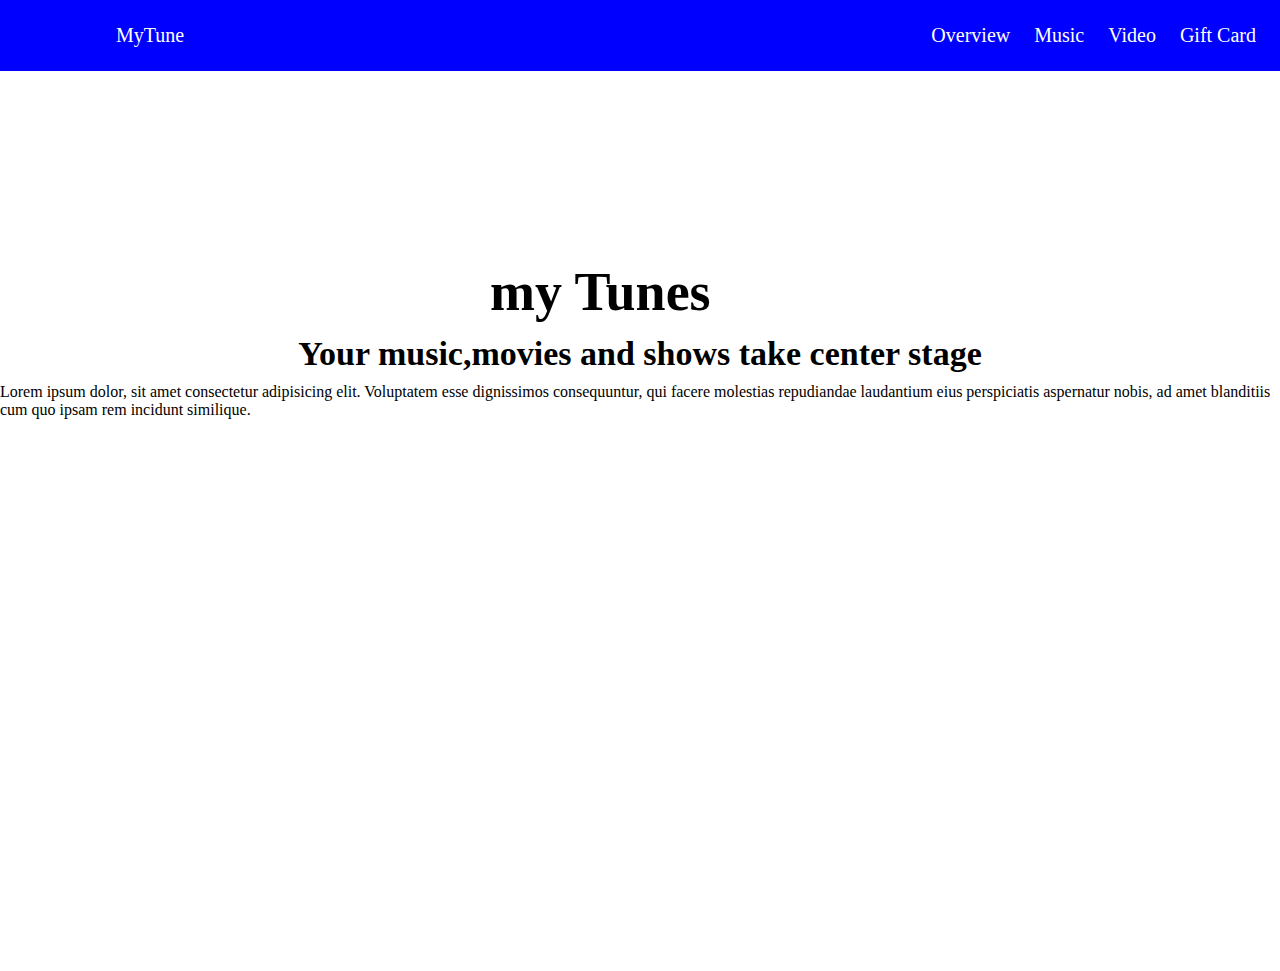
<file: pro5/images/home.html>
<!DOCTYPE html>
<!-- saved from url=(0031)http://127.0.0.1:5500/home.html -->
<html lang="en"><head><meta http-equiv="Content-Type" content="text/html; charset=UTF-8">
    
    <meta http-equiv="X-UA-Compatible" content="IE=edge">
    <meta name="viewport" content="width=device-width, initial-scale=1.0">
    <title>home</title>
    
<link rel="stylesheet" href="./home_files/my.css"></head>
<body>
    <nav>
        <div class="nav_container">
            <div class="logo">
                <span> MyTune</span>
            </div>
                <div class="navsection">
                <ul>
                    <li>Overview</li>
                    <li>Music</li>
                    <li>Video</li>
                    <li>Gift Card</li>
                </ul>
            </div>
        </div>
    </nav>
    <section class="sec2">
        <div class="secton2">
            <div class="content">

                <h1 class="hero_h1">my Tunes</h1>
                <h5 style="
    margin-top: 12px;
    font-size: 34px;
    margin-bottom: 10px;
    /* animation-fill-mode: backwards; */
">Your music,movies and shows take center stage</h5>
                <p>Lorem ipsum dolor, sit amet consectetur adipisicing elit. Voluptatem esse dignissimos consequuntur, qui facere molestias repudiandae laudantium eius perspiciatis aspernatur nobis, ad amet blanditiis cum quo ipsam rem incidunt similique.</p>
            </div>
            </div>
        </section>
<!-- Code injected by live-server -->
<script>
	// <![CDATA[  <-- For SVG support
	if ('WebSocket' in window) {
		(function () {
			function refreshCSS() {
				var sheets = [].slice.call(document.getElementsByTagName("link"));
				var head = document.getElementsByTagName("head")[0];
				for (var i = 0; i < sheets.length; ++i) {
					var elem = sheets[i];
					var parent = elem.parentElement || head;
					parent.removeChild(elem);
					var rel = elem.rel;
					if (elem.href && typeof rel != "string" || rel.length == 0 || rel.toLowerCase() == "stylesheet") {
						var url = elem.href.replace(/(&|\?)_cacheOverride=\d+/, '');
						elem.href = url + (url.indexOf('?') >= 0 ? '&' : '?') + '_cacheOverride=' + (new Date().valueOf());
					}
					parent.appendChild(elem);
				}
			}
			var protocol = window.location.protocol === 'http:' ? 'ws://' : 'wss://';
			var address = protocol + window.location.host + window.location.pathname + '/ws';
			var socket = new WebSocket(address);
			socket.onmessage = function (msg) {
				if (msg.data == 'reload') window.location.reload();
				else if (msg.data == 'refreshcss') refreshCSS();
			};
			if (sessionStorage && !sessionStorage.getItem('IsThisFirstTime_Log_From_LiveServer')) {
				console.log('Live reload enabled.');
				sessionStorage.setItem('IsThisFirstTime_Log_From_LiveServer', true);
			}
		})();
	}
	else {
		console.error('Upgrade your browser. This Browser is NOT supported WebSocket for Live-Reloading.');
	}
	// ]]>
</script>

</body></html>
</file>
<file: pro3/style.css>
html,body{
height: 100%;
margin: 0;
font-size: 16px;
font-family: "Lato","sans-serif";
line-height: 1.8rem;
color: #666
}
.pimg1{
    background-image: url(imges/th\ \(2\).jpg);
    min-height: 100%;
    /* opacity: 1; */
    /* display: flex;
    text-align: center;
    justify-content: center; */
}
.pimg2{
    background-image: url(imges/th\ \(3\).jpg);
    min-height: 400px;
}
.pimg3{
    background-image: url(imges/th\ \(1\).jpg);
    min-height: 400px;
}
.pimg1 ,.pimg2,.pimg3{
    position: relative;
    background-position: center;
    background-repeat: no-repeat;
    background-size: cover;
    background-attachment: fixed;
}
.ptext{
    position: absolute;
    width: 100%;
    font-size: 27px;
    letter-spacing: 7px;
    text-transform: uppercase;
    top: 50%;
    text-align: center;
}
.textBg{
    color: white;
    /* width: 200px; */
    /* height: 26px; */
    padding: 23px;
    background-color: rgb(38, 40, 39);
    /* display: block; */
    /* margin: auto; */
    /* display: flex;
    text-align: center;
    justify-content: center; */
}

section{
    padding: 50px 80px;
    text-align: center;
}
.section_2{
    background-color: #f4f4f4;
    color: #666;
    /* display: flex; */
    /* justify-content: space-around; */
}
.section_dark{
    background-color: #282e34;
    color: #ddd;
}
</file>
<file: pro4/style3.css>
@import url("https://fonts.googleapis.com/css2?family=Roboto+Mono:wght@100&display=swap");
@import url("https://fonts.googleapis.com/css2?family=Roboto+Mono:wght@100&family=Roboto:wght@300&display=swap");
* {
  margin: 0;
  padding: 0;
  box-sizing: border-box;
}

html,
body {
  line-height: 1.8;
  font-weight: 300;
  font-family: "Roboto", sans-serif;
  /* font-family: 'Roboto Mono', monospace; */
  /* font-family: 'Roboto Mono', monospace; */
}

.First_container {
  min-height: 100vh;
  background-image: url(images/web.jpg);
  /* min-height: 100%; */
  background-repeat: no-repeat;
  background-size: cover;
  background-position: center;
}
.text1 {
  color: rgb(245, 9, 9);
  /* color: black; */
  font-weight: 700;
  font-weight: bolder;
  /* border: 2px solid red ; */
  width: 900px;
  margin: 0 auto;
  padding-top: 30px;
  padding-left: 60px;
  /* justify-content: center; */
  /* text-align: center; */
}
.lg_text {
  font-size: 62px;
  font-weight: 400;
}
#role {
  text-transform: uppercase;
}
.sec2 {
  /* min-height:100px; */
  background-color: black;
  color: white;
  padding: 10px;
}
.text2 h2 {
  text-transform: uppercase;
  font-size: 62px;
  text-align: center;
  /* align-items: center; */
  font-weight: 700;
}
.lg_text1 {
  font-size: 96px;
  font-weight: 400;
  text-transform: uppercase;
}

.sec3{
    display: grid;
    grid-template-columns: repeat(auto-fit,minmax(320px,1fr));
    grid-gap: 20px;
    max-width: 1110px;
    margin: 23px auto;

}
.card{
    max-width: 320px;
    height: 600px;
    /* border: 2px solid red; */
    border-radius: 10px ;
    box-shadow: 3px 4px 5px rgba(1, 1, 1, 0.2);
    transition: 0.3s ease-in-out;
}
.grid_item{
    display: flex;
    justify-content: center;
    align-items: center;
}
.card_content{
    padding: 20px;
    /* text-align: center; */
}
.card_content h3{
    margin-bottom: 12px;
}
.card:hover{
    transform: scale(1.04);
    box-shadow: 3px 4px 5px rgba(1, 1, 1, 0.3);
    transition: 0.3s ease-in-out;
}
#thirdimg, #secimg,#firstimg{    width: 287px;
    height: 142px;
}
.sec4{
    display: flex;
}
.contact{
    background-color:#515603;
}
.about{
    background-color: #722300;
}
.last{
    flex:1;
    min-height: 300px;
    padding: 32px;
    color: white;
}
.last h1{
    font-size: 64px;
    font-weight: 300;
}
.last p{
    margin-bottom: 20px;
}
footer{
    text-align: center;
    text-transform: uppercase;
    background-color: black;
    padding: 32px;
    color: white;
}
@media (max-width:786px) {
    .sec1{
min-height: 50vh;

    }
    .First_container{
        min-height: 50vh;
    }
    .text1{
        padding: 10px 0;
        text-align: center;
    }
    .lg_text{
        font-size: 23px;
    }
    .text2{
        font-size: 12px;
    }
    .lg_text1{
        font-size:18px;
    }
}
/* .sec3{
    display: flex;
}
.card  {
    width: 33.33%;
    border: 2px solid red;
    margin: 3px;
    background-color: antiquewhite;
    margin: 0 23px;
}
.card_content{
    padding: 12px;
    text-align: center;
}
.card_content p{
    justify-content: space-between;
    /* justify-content: space-evenly; */
/* }
.img_container{
    display: flex;
    justify-content: center;
    padding-top: 12px;
}
#thirdimg{
    /* padding: 23px;
     */
     /* width: 120px;
     height: 120px;
}  */
</file>
<file: pro8/style8.css>
*{
    margin: 0;
    padding: 0;
    box-sizing: border-box;
}
html ,body{
font-family: sans-serif;
font-weight: 300;
line-height: 1.4;
scroll-behavior: smooth;

}
body{
    display: flex;
    /* background-color: rgb(10, 136, 246); */
}
header{
    height: 100vh;
border: 1px solid gray;
}
nav h1{
    padding: 10px;
    font-size: 25px;
    font-weight: 500;
    text-align: center;
    /* align-items: center; */
}
nav a{
    text-decoration: none;
}
header nav ul {
    list-style: none;
}
nav ul li{
    color: black;
    padding: 15px;
    border: 1px solid gray;
}
nav li:hover{
    background-color: grey;
    transition: 0.3s ease-in-out;
}
main{
    padding: 30px;
    max-width: 1200px;
}
section{
    margin-bottom: 50px;
    /* padding:20px; */
}
section article{
    font-size: 17px;
    display: flex;
    flex-direction: column;
    gap: 20px;
}
section h2{
    background-color: grey;
font-size: 20px;
font-weight: 400px;
margin-bottom: 10px;
}
article p{
    font-size: 17px;
}
section article ul{
    margin-left: 20px;
}
article ul li{
    padding: 10px;
}
code p{
    background-color: rgb(163, 150, 150);
    white-space: pre-line;
line-height: 2;
padding: 15px;
margin: 10px;
border-radius: 5pxs;
}
@media (max-width:480px){
    body{
        flex-direction: column;

    }
    header {
        height: 200px;
        overflow: hidden;
        overflow-y: scroll;
    }
}
</file>
<file: pro_7/style.css>
*{
    margin: 0;
    padding: 0;
    box-sizing: border-box;
}
html,body{
    font-family: sans-serif;
    font-weight: 300;
    line-height: 1.4;

}
nav{
    display: flex;
    justify-content: space-between;
align-items: center;
padding: 10px;
}   
.logo img{
    width: 150px;
    height: auto;
}
.center-nav{
    display: flex;
}
.search{
    display: flex;
}
.search input{
    min-width: 600px;
    padding: 10px 20px;
    border: 0.5px solif gray;
}
.search button{
    border: none;
    padding: 10px 10px ;
}
.mic {
padding: 15px;
border-radius: 50%;
background: rgb(238, 235, 235);
display: grid;
place-items: center;
margin-left: 15px;
}
.min img{
    width: 30px;

}
.side_nav{
    display: flex;
    align-items: center;
    justify-content: center;
    gap: 20px;
    margin-right: 15px;
}
.tags{
    display: flex;
    padding: 10px 20px;
    gap: 20px;
    border-top: 1px solid gray;
}
.tag{
    padding: 5px 15px;
    border-radius: 20px;
    border: 1px solid rgb(22, 22, 22);
}
.dark{
    background-color: black;
    color: white;
}
.light{
    color: rgb(67, 67, 67);
    background-color: rgb(238, 238, 238);
}
.container{
    display: flex;
}
aside{
    padding: 10px;
    display: flex;
    flex-direction: column;
    align-items: center;
    gap: 30px;
}
.side-icons{
    display: flex;
    flex-direction: column;
    align-items: center;
    justify-content: center;
}
.side-icons img{
    width: 30px;
}
.side-icons p{
    font-size: 10px;
    margin-top: -5px;
}
.bars{
    margin-top: 20pxs;
}
.main_containetr{
    width: 100%;
}
main{
    min-height: 100vh;
    background-color: rgb(212, 208, 208);
}
.card-container{
    /* border: 1px solid yellow; */
    display: grid;
    grid-template-columns: repeat(auto-fit,minmax(320px,1fr));
}
.vishal img{
    width: 320px;
    height: 196px;
}
.card{
    margin-bottom: 20px;
    margin-left: 40px;
    padding: 10px;
    max-width: 320px;
    display: flex;
    flex-direction: column;
    /* border: 1px solid red; */
}
.avatar-content{
    padding-top: 10px;
    display: flex;
    gap: 5px;
}
.card h3{
    font-size: 20px;
}
.content{
    display: flex;
    flex-direction: column;
    gap: 5px;
}
.channel-name{
    font-size: 16px;
    font-weight: bold;
}

.content-status{
    display: flex;
    gap: 10px;
    font-size: 14px;
}
</file>
<file: proje2/style2.css>
*{
    margin: 0;
    padding: 0;
    box-sizing: border-box;
}
.container{
    max-width: 900px;
    margin: 0 auto;
    /* border: 2px solid red; */
}
.apply_box{
    max-width: 600px;
    padding: 20px;
    margin: 0 auto;
    margin-top: 50px;
    /* border: 2px solid rebeccapurple; */
    box-shadow: 4px 3px 5px rgba(188, 113, 113, 0.1);
    border-radius: 5px;
}
.tittle_small{
    font-size: 20px;
}
.form_container{
display: grid;
grid-template-columns: repeat(auto-fit ,minmax(200px ,1fr));
gap: 20px;
margin-top: 20px;
}
.form_control{
    display: flex;
    flex-direction: column;
}
label{
    font-size: 15px;
    margin-bottom: 5px;
}
input,select,textarea{
    padding: 6px 10px;
    border: 1px solid gray;
    border-radius: 4px;
    font-size: 15px;
}
input:focus{
    outline-color: red;
}
.button_container{
display: flex;
justify-content: end;
margin-top: 20px;

}
button
{
    background-color: red;
    border: transparent solid 2px ;
    padding: 5px 10px;
    color: white;
    border-radius: 10px;
    transition: 0.3s ease-in;
}
button:hover{
    cursor: pointer;
    background-color: chartreuse;
    color: black;
    transition: 0.3s ease-in-out;
}
.text_control{
    grid-column: 1 /span 2;

}
.text_control textarea{
    width: 100%;
}
@media (max-width :460px) {
    .text_control{
        grid-column: 1 /span 1;
    
    }   
}
</file>
<file: project6/my.css>
*{
    margin: 0;
    padding: 0;
    box-sizing: border-box;
}
nav{
    background-color: blue;
    color: white;
    font-size: 20px;
    width: 100vw;

}

.nav_container{
    display: flex;
    justify-content: space-between;

}
.nav_container ul{
    display: flex;
    list-style: none;
    padding: 12px;
}
.nav_container li{
    padding: 12px;
}
.logo{
width: 100px;
display: flex;
justify-content: center;
align-items: center;
margin-left: 100px;
}
.sec2{
    width: 100vw;
    height: 100vh;
    background-color: rgb(141, 143, 233);
}
.secton2{
    align-items: center;
} 
.content{
    display: flex;
    flex-direction: column;
    justify-content: center;
    align-items: center;   
}
.hero_h1{
    display: block;
    width: 300px;

    font-size: 54px;
    margin-top: 190px;
    /* margin: auto; */
}
.hero_h5{
    margin-top: 12px;
    font-size: 34px;
    margin-bottom: 10px;
}
.hero_p{
    font-size: 18px;
    display: block;
    width: 1000px;
    margin-top: 12px;
    /* margin-left: 23px; */
}
</file>
<file: pro5/images/home_files/my.css>
*{
    margin: 0;
    padding: 0;
    box-sizing: border-box;
}
nav{
    background-color: blue;
    color: white;
    font-size: 20px;
}

.nav_container{
    display: flex;
    justify-content: space-between;

}
.nav_container ul{
    display: flex;
    list-style: none;
    padding: 12px;
}
.nav_container li{
    padding: 12px;
}
.logo{
width: 100px;
display: flex;
justify-content: center;
align-items: center;
margin-left: 100px;
}
.sec2{
    width: 100vw;
    height: 100vh;
}
.secton2{
    /* display: flex;
    flex-direction: column;
    justify-content: center;
    align-items: center;*/
} 
.content{
    display: flex;
    flex-direction: column;
    justify-content: center;
    align-items: center;   
}
.hero_h1{
    display: block;
    width: 300px;

    font-size: 54px;
    margin-top: 190px;
    /* margin: auto; */
}
.hero_h5{
    font-size: 34px;
}
</file>
